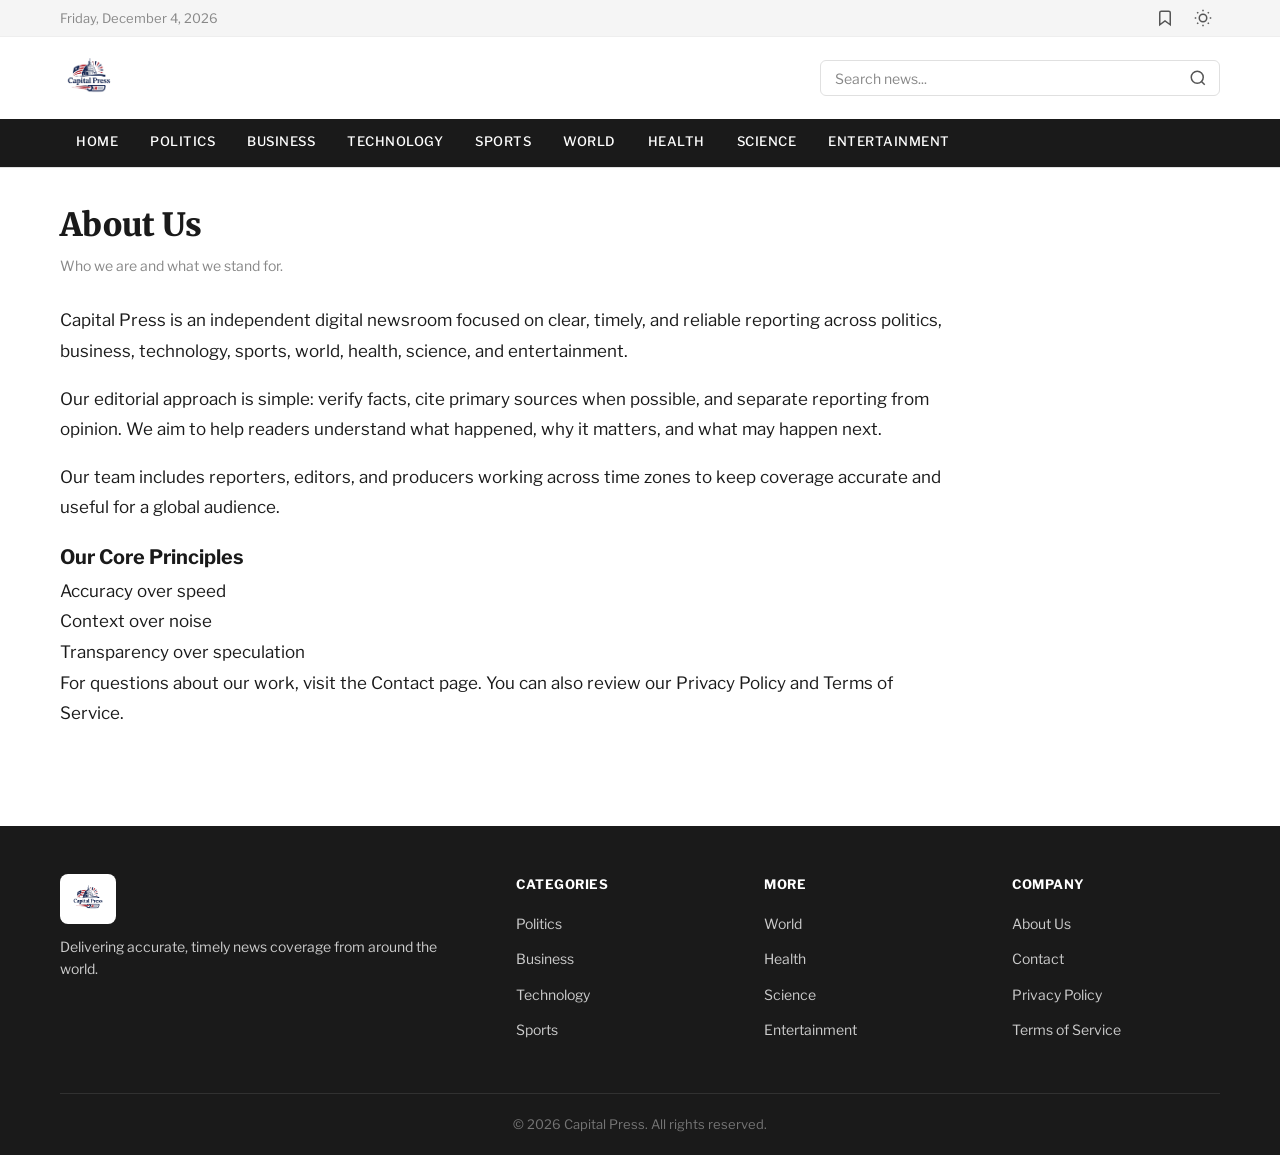
<file: about-us.html>
<!DOCTYPE html>
<html lang="en">

<head>
    <meta charset="UTF-8">
    <meta name="viewport" content="width=device-width, initial-scale=1.0">
    <meta name="description" content="Learn more about Capital Press, our mission, and our editorial standards.">
    <title>About Us - Capital Press</title>
    <link rel="stylesheet" href="css/style.css">
    <link rel="icon" type="image/png" href="assets/capitalpress.png">
    <link rel="apple-touch-icon" href="assets/capitalpress.png">
    <link rel="preconnect" href="https://fonts.googleapis.com">
    <link rel="preconnect" href="https://fonts.gstatic.com" crossorigin>
    <link
        href="https://fonts.googleapis.com/css2?family=Libre+Franklin:wght@400;500;600;700;800&family=Merriweather:wght@400;700;900&display=swap"
        rel="stylesheet">
</head>

<body>
    <!-- Header -->
    <header class="site-header" id="site-header">
        <div class="header-top">
            <div class="container header-top-inner">
                <time class="header-date" id="header-date"></time>
                <div class="header-actions">
                    <button class="btn-icon" id="bookmark-toggle" title="Bookmarks" aria-label="View bookmarks">
                        <svg width="18" height="18" viewBox="0 0 24 24" fill="none" stroke="currentColor"
                            stroke-width="2">
                            <path d="M19 21l-7-5-7 5V5a2 2 0 0 1 2-2h10a2 2 0 0 1 2 2z" />
                        </svg>
                        <span class="bookmark-count" id="bookmark-count">0</span>
                    </button>
                    <button class="btn-icon" id="theme-toggle" title="Toggle dark mode" aria-label="Toggle dark mode">
                        <svg class="icon-sun" width="18" height="18" viewBox="0 0 24 24" fill="none"
                            stroke="currentColor" stroke-width="2">
                            <circle cx="12" cy="12" r="5" />
                            <line x1="12" y1="1" x2="12" y2="3" />
                            <line x1="12" y1="21" x2="12" y2="23" />
                            <line x1="4.22" y1="4.22" x2="5.64" y2="5.64" />
                            <line x1="18.36" y1="18.36" x2="19.78" y2="19.78" />
                            <line x1="1" y1="12" x2="3" y2="12" />
                            <line x1="21" y1="12" x2="23" y2="12" />
                            <line x1="4.22" y1="19.78" x2="5.64" y2="18.36" />
                            <line x1="18.36" y1="5.64" x2="19.78" y2="4.22" />
                        </svg>
                        <svg class="icon-moon" width="18" height="18" viewBox="0 0 24 24" fill="none"
                            stroke="currentColor" stroke-width="2">
                            <path d="M21 12.79A9 9 0 1 1 11.21 3 7 7 0 0 0 21 12.79z" />
                        </svg>
                    </button>
                </div>
            </div>
        </div>
        <div class="header-main">
            <div class="container header-main-inner">
                <a href="index.html" class="logo" id="logo">
                    <img src="assets/capitalpress.png" alt="Capital Press" class="logo-image">
                </a>
                <div class="search-bar" id="header-search">
                    <form action="search.html" method="GET" class="search-form" id="search-form">
                        <input type="search" name="q" placeholder="Search news..." class="search-input"
                            id="search-input" autocomplete="off">
                        <button type="submit" class="search-btn" aria-label="Search">
                            <svg width="18" height="18" viewBox="0 0 24 24" fill="none" stroke="currentColor"
                                stroke-width="2">
                                <circle cx="11" cy="11" r="8" />
                                <line x1="21" y1="21" x2="16.65" y2="16.65" />
                            </svg>
                        </button>
                    </form>
                </div>
                <button class="mobile-search-toggle btn-icon" id="mobile-search-toggle" aria-label="Toggle search">
                    <svg width="20" height="20" viewBox="0 0 24 24" fill="none" stroke="currentColor" stroke-width="2">
                        <circle cx="11" cy="11" r="8" />
                        <line x1="21" y1="21" x2="16.65" y2="16.65" />
                    </svg>
                </button>
            </div>
        </div>
        <nav class="nav-bar" id="nav-bar">
            <div class="container nav-inner">
                <button class="nav-toggle" id="nav-toggle" aria-label="Toggle navigation">
                    <span></span><span></span><span></span>
                </button>
                <ul class="nav-list" id="nav-list">
                    <li><a href="index.html" class="nav-link">Home</a></li>
                    <li><a href="category.html?topic=politics" class="nav-link">Politics</a></li>
                    <li><a href="category.html?topic=business" class="nav-link">Business</a></li>
                    <li><a href="category.html?topic=technology" class="nav-link">Technology</a></li>
                    <li><a href="category.html?topic=sports" class="nav-link">Sports</a></li>
                    <li><a href="category.html?topic=world" class="nav-link">World</a></li>
                    <li><a href="category.html?topic=health" class="nav-link">Health</a></li>
                    <li><a href="category.html?topic=science" class="nav-link">Science</a></li>
                    <li><a href="category.html?topic=entertainment" class="nav-link">Entertainment</a></li>
                </ul>
            </div>
        </nav>
    </header>

    <!-- Bookmarks Drawer -->
    <aside class="bookmarks-drawer" id="bookmarks-drawer">
        <div class="drawer-header">
            <h3>Bookmarks</h3>
            <button class="btn-icon drawer-close" id="drawer-close" aria-label="Close bookmarks">
                <svg width="20" height="20" viewBox="0 0 24 24" fill="none" stroke="currentColor" stroke-width="2">
                    <line x1="18" y1="6" x2="6" y2="18" />
                    <line x1="6" y1="6" x2="18" y2="18" />
                </svg>
            </button>
        </div>
        <div class="drawer-body" id="bookmarks-list">
            <p class="drawer-empty">No bookmarks yet. Click the bookmark icon on any article to save it.</p>
        </div>
    </aside>
    <div class="drawer-overlay" id="drawer-overlay"></div>

    <main>
    <section class="section">
        <div class="container">
            <div class="category-header">
                <h1 class="category-title">About Us</h1>
                <p class="category-count">Who we are and what we stand for.</p>
            </div>
            <div class="article-body" style="max-width: 900px;">
                <p>Capital Press is an independent digital newsroom focused on clear, timely, and reliable reporting across politics, business, technology, sports, world, health, science, and entertainment.</p>
                <p>Our editorial approach is simple: verify facts, cite primary sources when possible, and separate reporting from opinion. We aim to help readers understand what happened, why it matters, and what may happen next.</p>
                <p>Our team includes reporters, editors, and producers working across time zones to keep coverage accurate and useful for a global audience.</p>
                <h3>Our Core Principles</h3>
                <ul>
                    <li>Accuracy over speed</li>
                    <li>Context over noise</li>
                    <li>Transparency over speculation</li>
                </ul>
                <p>For questions about our work, visit the <a href="contact.html">Contact page</a>. You can also review our <a href="privacy-policy.html">Privacy Policy</a> and <a href="terms-of-service.html">Terms of Service</a>.</p>
            </div>
        </div>
    </section>
</main>

    <!-- Footer -->
    <footer class="site-footer" id="site-footer">
        <div class="container">
            <div class="footer-grid">
                <div class="footer-brand">
                    <a href="index.html" class="footer-logo">
                        <img src="assets/capitalpress.png" alt="Capital Press" class="logo-image">
                    </a>
                    <p class="footer-tagline">Delivering accurate, timely news coverage from around the world.</p>
                </div>
                <div class="footer-links">
                    <h4>Categories</h4>
                    <ul>
                        <li><a href="category.html?topic=politics">Politics</a></li>
                        <li><a href="category.html?topic=business">Business</a></li>
                        <li><a href="category.html?topic=technology">Technology</a></li>
                        <li><a href="category.html?topic=sports">Sports</a></li>
                    </ul>
                </div>
                <div class="footer-links">
                    <h4>More</h4>
                    <ul>
                        <li><a href="category.html?topic=world">World</a></li>
                        <li><a href="category.html?topic=health">Health</a></li>
                        <li><a href="category.html?topic=science">Science</a></li>
                        <li><a href="category.html?topic=entertainment">Entertainment</a></li>
                    </ul>
                </div>
                <div class="footer-links">
                    <h4>Company</h4>
                    <ul>
                        <li><a href="about-us.html">About Us</a></li>
                        <li><a href="contact.html">Contact</a></li>
                        <li><a href="privacy-policy.html">Privacy Policy</a></li>
                        <li><a href="terms-of-service.html">Terms of Service</a></li>
                    </ul>
                </div>
            </div>
            <div class="footer-bottom">
                <p>&copy; 2026 Capital Press. All rights reserved.</p>
            </div>
        </div>
    </footer>

    <script src="js/config.js"></script>
    <script src="js/api.js"></script>
    <script src="js/utils.js"></script>
    <script src="js/bookmarks.js"></script>
    <script src="js/theme.js"></script>
    <script src="js/components.js"></script>
</body>

</html>
</file>
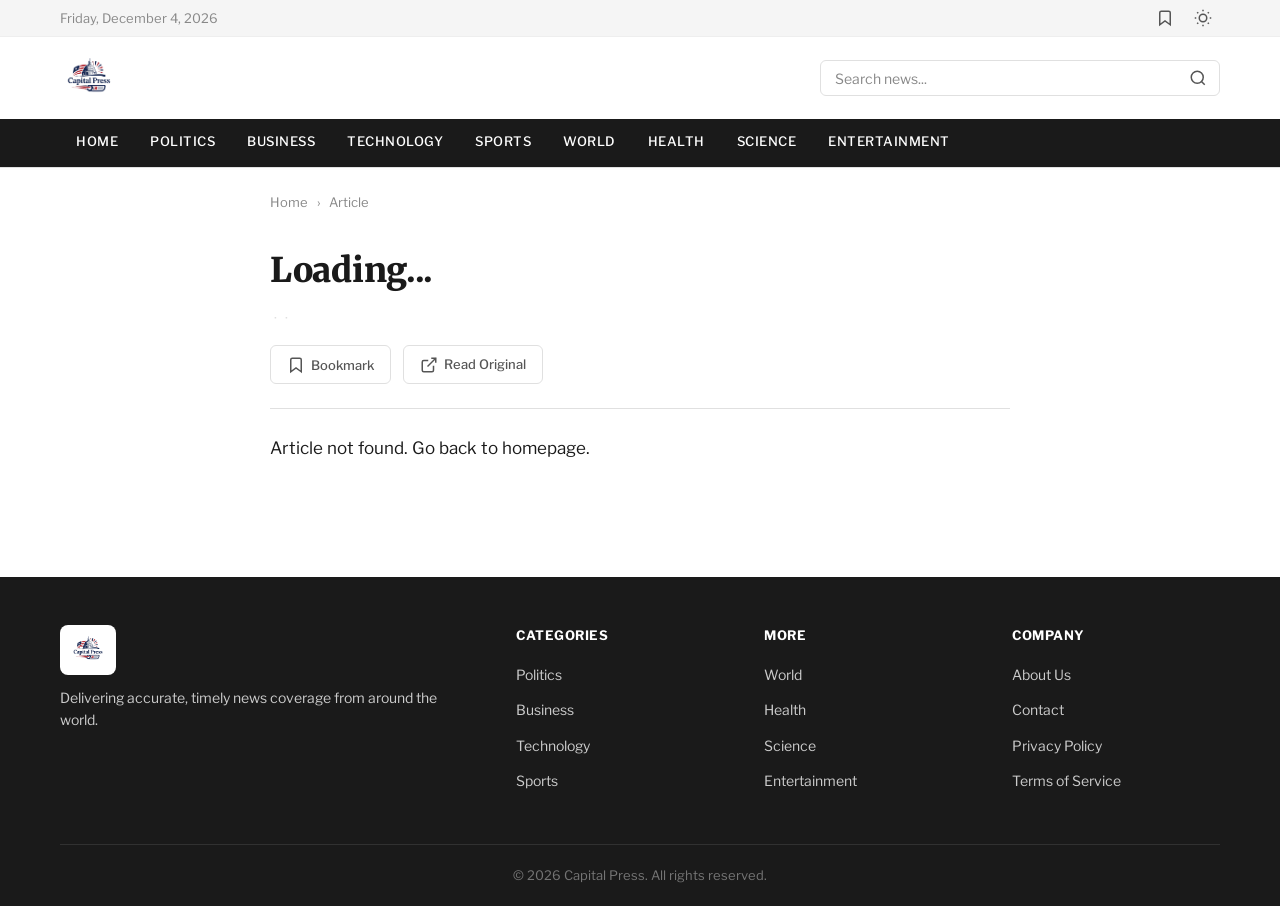
<file: article.html>
<!DOCTYPE html>
<html lang="en">

<head>
    <meta charset="UTF-8">
    <meta name="viewport" content="width=device-width, initial-scale=1.0">
    <meta name="description" content="Read the full article on Capital Press.">
    <title>Article — Capital Press</title>
    <link rel="stylesheet" href="css/style.css">
    <link rel="icon" type="image/png" href="assets/capitalpress.png">
    <link rel="apple-touch-icon" href="assets/capitalpress.png">
    <link rel="preconnect" href="https://fonts.googleapis.com">
    <link rel="preconnect" href="https://fonts.gstatic.com" crossorigin>
    <link
        href="https://fonts.googleapis.com/css2?family=Libre+Franklin:wght@400;500;600;700;800&family=Merriweather:wght@400;700;900&display=swap"
        rel="stylesheet">
</head>

<body>
    <!-- Header -->
    <header class="site-header" id="site-header">
        <div class="header-top">
            <div class="container header-top-inner">
                <time class="header-date" id="header-date"></time>
                <div class="header-actions">
                    <button class="btn-icon" id="bookmark-toggle" title="Bookmarks" aria-label="View bookmarks">
                        <svg width="18" height="18" viewBox="0 0 24 24" fill="none" stroke="currentColor"
                            stroke-width="2">
                            <path d="M19 21l-7-5-7 5V5a2 2 0 0 1 2-2h10a2 2 0 0 1 2 2z" />
                        </svg>
                        <span class="bookmark-count" id="bookmark-count">0</span>
                    </button>
                    <button class="btn-icon" id="theme-toggle" title="Toggle dark mode" aria-label="Toggle dark mode">
                        <svg class="icon-sun" width="18" height="18" viewBox="0 0 24 24" fill="none"
                            stroke="currentColor" stroke-width="2">
                            <circle cx="12" cy="12" r="5" />
                            <line x1="12" y1="1" x2="12" y2="3" />
                            <line x1="12" y1="21" x2="12" y2="23" />
                            <line x1="4.22" y1="4.22" x2="5.64" y2="5.64" />
                            <line x1="18.36" y1="18.36" x2="19.78" y2="19.78" />
                            <line x1="1" y1="12" x2="3" y2="12" />
                            <line x1="21" y1="12" x2="23" y2="12" />
                            <line x1="4.22" y1="19.78" x2="5.64" y2="18.36" />
                            <line x1="18.36" y1="5.64" x2="19.78" y2="4.22" />
                        </svg>
                        <svg class="icon-moon" width="18" height="18" viewBox="0 0 24 24" fill="none"
                            stroke="currentColor" stroke-width="2">
                            <path d="M21 12.79A9 9 0 1 1 11.21 3 7 7 0 0 0 21 12.79z" />
                        </svg>
                    </button>
                </div>
            </div>
        </div>
        <div class="header-main">
            <div class="container header-main-inner">
                <a href="index.html" class="logo" id="logo">
                    <img src="assets/capitalpress.png" alt="Capital Press" class="logo-image">
                </a>
                <div class="search-bar" id="header-search">
                    <form action="search.html" method="GET" class="search-form" id="search-form">
                        <input type="search" name="q" placeholder="Search news..." class="search-input"
                            id="search-input" autocomplete="off">
                        <button type="submit" class="search-btn" aria-label="Search">
                            <svg width="18" height="18" viewBox="0 0 24 24" fill="none" stroke="currentColor"
                                stroke-width="2">
                                <circle cx="11" cy="11" r="8" />
                                <line x1="21" y1="21" x2="16.65" y2="16.65" />
                            </svg>
                        </button>
                    </form>
                </div>
                <button class="mobile-search-toggle btn-icon" id="mobile-search-toggle" aria-label="Toggle search">
                    <svg width="20" height="20" viewBox="0 0 24 24" fill="none" stroke="currentColor" stroke-width="2">
                        <circle cx="11" cy="11" r="8" />
                        <line x1="21" y1="21" x2="16.65" y2="16.65" />
                    </svg>
                </button>
            </div>
        </div>
        <nav class="nav-bar" id="nav-bar">
            <div class="container nav-inner">
                <button class="nav-toggle" id="nav-toggle" aria-label="Toggle navigation">
                    <span></span><span></span><span></span>
                </button>
                <ul class="nav-list" id="nav-list">
                    <li><a href="index.html" class="nav-link">Home</a></li>
                    <li><a href="category.html?topic=politics" class="nav-link">Politics</a></li>
                    <li><a href="category.html?topic=business" class="nav-link">Business</a></li>
                    <li><a href="category.html?topic=technology" class="nav-link">Technology</a></li>
                    <li><a href="category.html?topic=sports" class="nav-link">Sports</a></li>
                    <li><a href="category.html?topic=world" class="nav-link">World</a></li>
                    <li><a href="category.html?topic=health" class="nav-link">Health</a></li>
                    <li><a href="category.html?topic=science" class="nav-link">Science</a></li>
                    <li><a href="category.html?topic=entertainment" class="nav-link">Entertainment</a></li>
                </ul>
            </div>
        </nav>
    </header>

    <!-- Bookmarks Drawer -->
    <aside class="bookmarks-drawer" id="bookmarks-drawer">
        <div class="drawer-header">
            <h3>Bookmarks</h3>
            <button class="btn-icon drawer-close" id="drawer-close" aria-label="Close bookmarks">
                <svg width="20" height="20" viewBox="0 0 24 24" fill="none" stroke="currentColor" stroke-width="2">
                    <line x1="18" y1="6" x2="6" y2="18" />
                    <line x1="6" y1="6" x2="18" y2="18" />
                </svg>
            </button>
        </div>
        <div class="drawer-body" id="bookmarks-list">
            <p class="drawer-empty">No bookmarks yet. Click the bookmark icon on any article to save it.</p>
        </div>
    </aside>
    <div class="drawer-overlay" id="drawer-overlay"></div>

    <main>
        <article class="article-page" id="article-page">
            <div class="container article-container">
                <div class="article-breadcrumb" id="article-breadcrumb">
                    <a href="index.html">Home</a>
                    <span class="breadcrumb-sep">›</span>
                    <span id="article-topic-breadcrumb">Article</span>
                </div>

                <div class="article-content-wrap">
                    <header class="article-header" id="article-header">
                        <div class="article-topics" id="article-topics">
                            <!-- Topic tags -->
                        </div>
                        <h1 class="article-title" id="article-title">Loading...</h1>
                        <div class="article-meta" id="article-meta">
                            <span class="article-source" id="article-source"></span>
                            <span class="meta-sep">·</span>
                            <time class="article-date" id="article-date"></time>
                            <span class="meta-sep">·</span>
                            <span class="article-author" id="article-author"></span>
                        </div>
                        <div class="article-actions">
                            <button class="btn-article-action" id="article-bookmark-btn" title="Bookmark this article">
                                <svg width="18" height="18" viewBox="0 0 24 24" fill="none" stroke="currentColor"
                                    stroke-width="2">
                                    <path d="M19 21l-7-5-7 5V5a2 2 0 0 1 2-2h10a2 2 0 0 1 2 2z" />
                                </svg>
                                <span>Bookmark</span>
                            </button>
                            <a class="btn-article-action" id="article-source-link" href="#" target="_blank"
                                rel="noopener noreferrer">
                                <svg width="18" height="18" viewBox="0 0 24 24" fill="none" stroke="currentColor"
                                    stroke-width="2">
                                    <path d="M18 13v6a2 2 0 0 1-2 2H5a2 2 0 0 1-2-2V8a2 2 0 0 1 2-2h6" />
                                    <polyline points="15 3 21 3 21 9" />
                                    <line x1="10" y1="14" x2="21" y2="3" />
                                </svg>
                                <span>Read Original</span>
                            </a>
                        </div>
                    </header>

                    <figure class="article-image-wrap" id="article-image-wrap" style="display:none;">
                        <img class="article-image" id="article-image" alt="" loading="lazy">
                    </figure>

                    <div class="article-body" id="article-body">
                        <div class="loading-spinner">
                            <div class="spinner"></div>
                        </div>
                    </div>

                    <div class="article-keywords" id="article-keywords" style="display:none;">
                        <h3>Keywords</h3>
                        <div class="keywords-list" id="keywords-list"></div>
                    </div>

                    <div class="article-source-info" id="article-source-info" style="display:none;">
                        <h3>Source Information</h3>
                        <div class="source-details" id="source-details"></div>
                    </div>
                </div>
            </div>
        </article>
    </main>

    <!-- Footer -->
    <footer class="site-footer" id="site-footer">
        <div class="container">
            <div class="footer-grid">
                <div class="footer-brand">
                    <a href="index.html" class="footer-logo">
                        <img src="assets/capitalpress.png" alt="Capital Press" class="logo-image">
                    </a>
                    <p class="footer-tagline">Delivering accurate, timely news coverage from around the world.</p>
                </div>
                <div class="footer-links">
                    <h4>Categories</h4>
                    <ul>
                        <li><a href="category.html?topic=politics">Politics</a></li>
                        <li><a href="category.html?topic=business">Business</a></li>
                        <li><a href="category.html?topic=technology">Technology</a></li>
                        <li><a href="category.html?topic=sports">Sports</a></li>
                    </ul>
                </div>
                <div class="footer-links">
                    <h4>More</h4>
                    <ul>
                        <li><a href="category.html?topic=world">World</a></li>
                        <li><a href="category.html?topic=health">Health</a></li>
                        <li><a href="category.html?topic=science">Science</a></li>
                        <li><a href="category.html?topic=entertainment">Entertainment</a></li>
                    </ul>
                </div>
                <div class="footer-links">
                    <h4>Company</h4>
                    <ul>
                        <li><a href="about-us.html">About Us</a></li>
                        <li><a href="contact.html">Contact</a></li>
                        <li><a href="privacy-policy.html">Privacy Policy</a></li>
                        <li><a href="terms-of-service.html">Terms of Service</a></li>
                    </ul>
                </div>
            </div>
            <div class="footer-bottom">
                <p>&copy; 2026 Capital Press. All rights reserved.</p>
            </div>
        </div>
    </footer>

    <script src="js/config.js"></script>
    <script src="js/api.js"></script>
    <script src="js/utils.js"></script>
    <script src="js/bookmarks.js"></script>
    <script src="js/theme.js"></script>
    <script src="js/components.js"></script>
    <script src="js/article.js"></script>
</body>

</html>
</file>
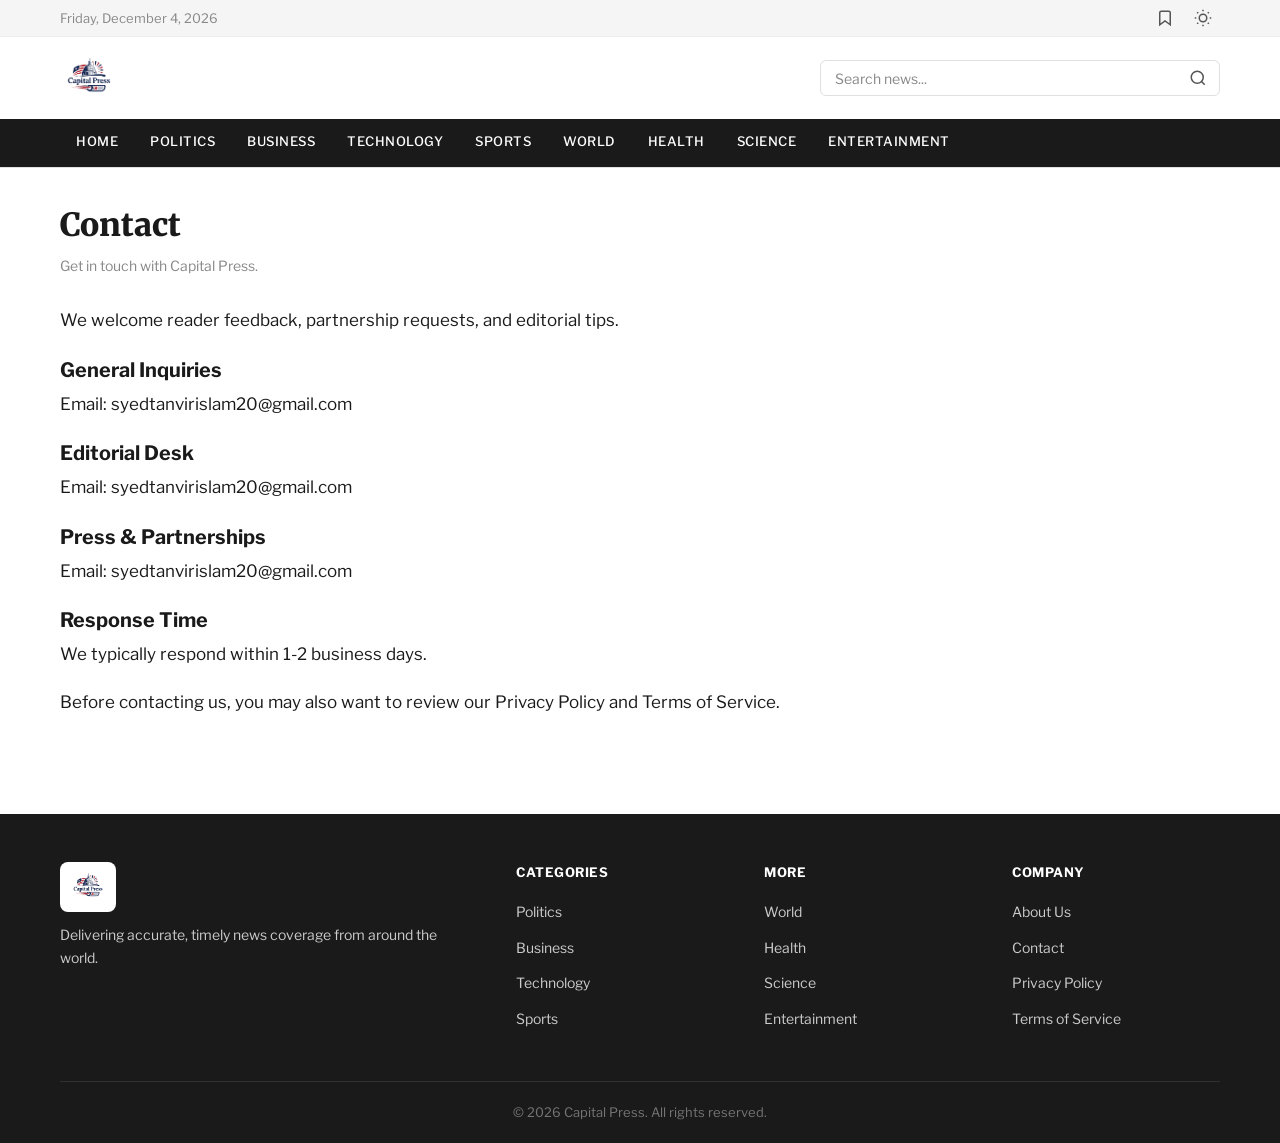
<file: contact.html>
<!DOCTYPE html>
<html lang="en">

<head>
    <meta charset="UTF-8">
    <meta name="viewport" content="width=device-width, initial-scale=1.0">
    <meta name="description" content="Contact the Capital Press team for editorial, support, and partnership inquiries.">
    <title>Contact - Capital Press</title>
    <link rel="stylesheet" href="css/style.css">
    <link rel="icon" type="image/png" href="assets/capitalpress.png">
    <link rel="apple-touch-icon" href="assets/capitalpress.png">
    <link rel="preconnect" href="https://fonts.googleapis.com">
    <link rel="preconnect" href="https://fonts.gstatic.com" crossorigin>
    <link
        href="https://fonts.googleapis.com/css2?family=Libre+Franklin:wght@400;500;600;700;800&family=Merriweather:wght@400;700;900&display=swap"
        rel="stylesheet">
</head>

<body>
    <!-- Header -->
    <header class="site-header" id="site-header">
        <div class="header-top">
            <div class="container header-top-inner">
                <time class="header-date" id="header-date"></time>
                <div class="header-actions">
                    <button class="btn-icon" id="bookmark-toggle" title="Bookmarks" aria-label="View bookmarks">
                        <svg width="18" height="18" viewBox="0 0 24 24" fill="none" stroke="currentColor"
                            stroke-width="2">
                            <path d="M19 21l-7-5-7 5V5a2 2 0 0 1 2-2h10a2 2 0 0 1 2 2z" />
                        </svg>
                        <span class="bookmark-count" id="bookmark-count">0</span>
                    </button>
                    <button class="btn-icon" id="theme-toggle" title="Toggle dark mode" aria-label="Toggle dark mode">
                        <svg class="icon-sun" width="18" height="18" viewBox="0 0 24 24" fill="none"
                            stroke="currentColor" stroke-width="2">
                            <circle cx="12" cy="12" r="5" />
                            <line x1="12" y1="1" x2="12" y2="3" />
                            <line x1="12" y1="21" x2="12" y2="23" />
                            <line x1="4.22" y1="4.22" x2="5.64" y2="5.64" />
                            <line x1="18.36" y1="18.36" x2="19.78" y2="19.78" />
                            <line x1="1" y1="12" x2="3" y2="12" />
                            <line x1="21" y1="12" x2="23" y2="12" />
                            <line x1="4.22" y1="19.78" x2="5.64" y2="18.36" />
                            <line x1="18.36" y1="5.64" x2="19.78" y2="4.22" />
                        </svg>
                        <svg class="icon-moon" width="18" height="18" viewBox="0 0 24 24" fill="none"
                            stroke="currentColor" stroke-width="2">
                            <path d="M21 12.79A9 9 0 1 1 11.21 3 7 7 0 0 0 21 12.79z" />
                        </svg>
                    </button>
                </div>
            </div>
        </div>
        <div class="header-main">
            <div class="container header-main-inner">
                <a href="index.html" class="logo" id="logo">
                    <img src="assets/capitalpress.png" alt="Capital Press" class="logo-image">
                </a>
                <div class="search-bar" id="header-search">
                    <form action="search.html" method="GET" class="search-form" id="search-form">
                        <input type="search" name="q" placeholder="Search news..." class="search-input"
                            id="search-input" autocomplete="off">
                        <button type="submit" class="search-btn" aria-label="Search">
                            <svg width="18" height="18" viewBox="0 0 24 24" fill="none" stroke="currentColor"
                                stroke-width="2">
                                <circle cx="11" cy="11" r="8" />
                                <line x1="21" y1="21" x2="16.65" y2="16.65" />
                            </svg>
                        </button>
                    </form>
                </div>
                <button class="mobile-search-toggle btn-icon" id="mobile-search-toggle" aria-label="Toggle search">
                    <svg width="20" height="20" viewBox="0 0 24 24" fill="none" stroke="currentColor" stroke-width="2">
                        <circle cx="11" cy="11" r="8" />
                        <line x1="21" y1="21" x2="16.65" y2="16.65" />
                    </svg>
                </button>
            </div>
        </div>
        <nav class="nav-bar" id="nav-bar">
            <div class="container nav-inner">
                <button class="nav-toggle" id="nav-toggle" aria-label="Toggle navigation">
                    <span></span><span></span><span></span>
                </button>
                <ul class="nav-list" id="nav-list">
                    <li><a href="index.html" class="nav-link">Home</a></li>
                    <li><a href="category.html?topic=politics" class="nav-link">Politics</a></li>
                    <li><a href="category.html?topic=business" class="nav-link">Business</a></li>
                    <li><a href="category.html?topic=technology" class="nav-link">Technology</a></li>
                    <li><a href="category.html?topic=sports" class="nav-link">Sports</a></li>
                    <li><a href="category.html?topic=world" class="nav-link">World</a></li>
                    <li><a href="category.html?topic=health" class="nav-link">Health</a></li>
                    <li><a href="category.html?topic=science" class="nav-link">Science</a></li>
                    <li><a href="category.html?topic=entertainment" class="nav-link">Entertainment</a></li>
                </ul>
            </div>
        </nav>
    </header>

    <!-- Bookmarks Drawer -->
    <aside class="bookmarks-drawer" id="bookmarks-drawer">
        <div class="drawer-header">
            <h3>Bookmarks</h3>
            <button class="btn-icon drawer-close" id="drawer-close" aria-label="Close bookmarks">
                <svg width="20" height="20" viewBox="0 0 24 24" fill="none" stroke="currentColor" stroke-width="2">
                    <line x1="18" y1="6" x2="6" y2="18" />
                    <line x1="6" y1="6" x2="18" y2="18" />
                </svg>
            </button>
        </div>
        <div class="drawer-body" id="bookmarks-list">
            <p class="drawer-empty">No bookmarks yet. Click the bookmark icon on any article to save it.</p>
        </div>
    </aside>
    <div class="drawer-overlay" id="drawer-overlay"></div>

    <main>
    <section class="section">
        <div class="container">
            <div class="category-header">
                <h1 class="category-title">Contact</h1>
                <p class="category-count">Get in touch with Capital Press.</p>
            </div>
            <div class="article-body" style="max-width: 900px;">
                <p>We welcome reader feedback, partnership requests, and editorial tips.</p>
                <h3>General Inquiries</h3>
                <p>Email: <a href="mailto:syedtanvirislam20@gmail.com">syedtanvirislam20@gmail.com</a></p>
                <h3>Editorial Desk</h3>
                <p>Email: <a href="mailto:syedtanvirislam20@gmail.com">syedtanvirislam20@gmail.com</a></p>
                <h3>Press & Partnerships</h3>
                <p>Email: <a href="mailto:syedtanvirislam20@gmail.com">syedtanvirislam20@gmail.com</a></p>
                <h3>Response Time</h3>
                <p>We typically respond within 1-2 business days.</p>
                <p>Before contacting us, you may also want to review our <a href="privacy-policy.html">Privacy Policy</a> and <a href="terms-of-service.html">Terms of Service</a>.</p>
            </div>
        </div>
    </section>
</main>

    <!-- Footer -->
    <footer class="site-footer" id="site-footer">
        <div class="container">
            <div class="footer-grid">
                <div class="footer-brand">
                    <a href="index.html" class="footer-logo">
                        <img src="assets/capitalpress.png" alt="Capital Press" class="logo-image">
                    </a>
                    <p class="footer-tagline">Delivering accurate, timely news coverage from around the world.</p>
                </div>
                <div class="footer-links">
                    <h4>Categories</h4>
                    <ul>
                        <li><a href="category.html?topic=politics">Politics</a></li>
                        <li><a href="category.html?topic=business">Business</a></li>
                        <li><a href="category.html?topic=technology">Technology</a></li>
                        <li><a href="category.html?topic=sports">Sports</a></li>
                    </ul>
                </div>
                <div class="footer-links">
                    <h4>More</h4>
                    <ul>
                        <li><a href="category.html?topic=world">World</a></li>
                        <li><a href="category.html?topic=health">Health</a></li>
                        <li><a href="category.html?topic=science">Science</a></li>
                        <li><a href="category.html?topic=entertainment">Entertainment</a></li>
                    </ul>
                </div>
                <div class="footer-links">
                    <h4>Company</h4>
                    <ul>
                        <li><a href="about-us.html">About Us</a></li>
                        <li><a href="contact.html">Contact</a></li>
                        <li><a href="privacy-policy.html">Privacy Policy</a></li>
                        <li><a href="terms-of-service.html">Terms of Service</a></li>
                    </ul>
                </div>
            </div>
            <div class="footer-bottom">
                <p>&copy; 2026 Capital Press. All rights reserved.</p>
            </div>
        </div>
    </footer>

    <script src="js/config.js"></script>
    <script src="js/api.js"></script>
    <script src="js/utils.js"></script>
    <script src="js/bookmarks.js"></script>
    <script src="js/theme.js"></script>
    <script src="js/components.js"></script>
</body>

</html>
</file>
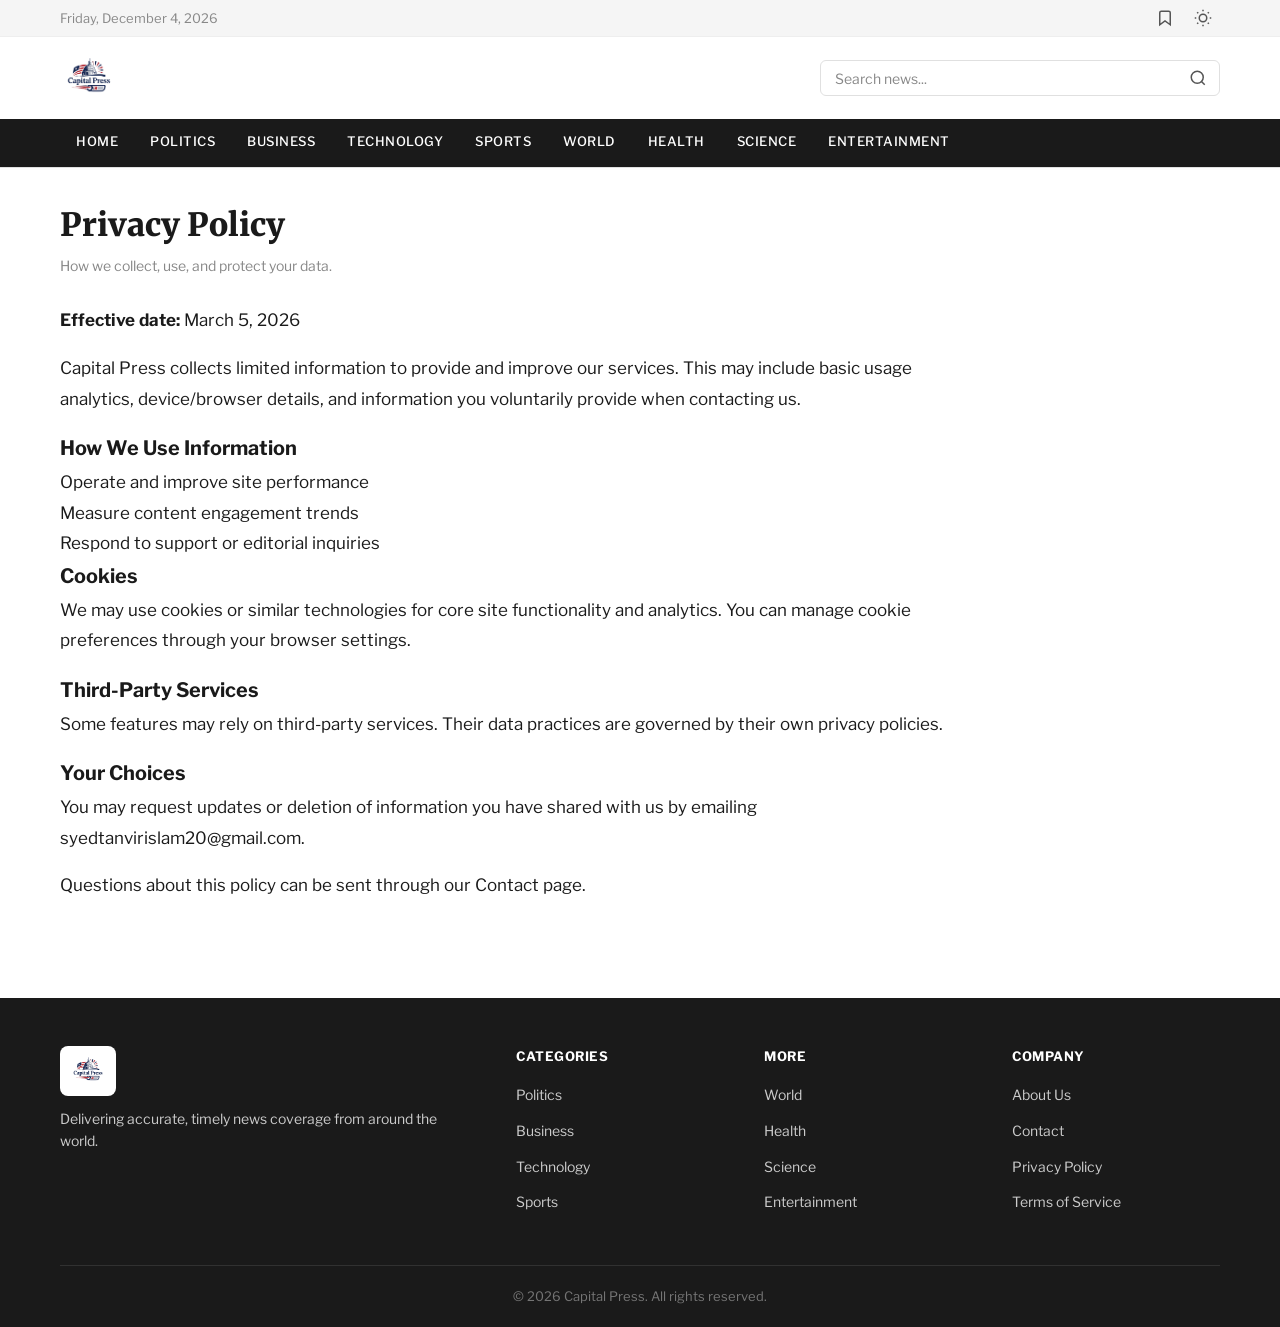
<file: privacy-policy.html>
<!DOCTYPE html>
<html lang="en">

<head>
    <meta charset="UTF-8">
    <meta name="viewport" content="width=device-width, initial-scale=1.0">
    <meta name="description" content="Read the Capital Press Privacy Policy and learn how we handle your data.">
    <title>Privacy Policy - Capital Press</title>
    <link rel="stylesheet" href="css/style.css">
    <link rel="icon" type="image/png" href="assets/capitalpress.png">
    <link rel="apple-touch-icon" href="assets/capitalpress.png">
    <link rel="preconnect" href="https://fonts.googleapis.com">
    <link rel="preconnect" href="https://fonts.gstatic.com" crossorigin>
    <link
        href="https://fonts.googleapis.com/css2?family=Libre+Franklin:wght@400;500;600;700;800&family=Merriweather:wght@400;700;900&display=swap"
        rel="stylesheet">
</head>

<body>
    <!-- Header -->
    <header class="site-header" id="site-header">
        <div class="header-top">
            <div class="container header-top-inner">
                <time class="header-date" id="header-date"></time>
                <div class="header-actions">
                    <button class="btn-icon" id="bookmark-toggle" title="Bookmarks" aria-label="View bookmarks">
                        <svg width="18" height="18" viewBox="0 0 24 24" fill="none" stroke="currentColor"
                            stroke-width="2">
                            <path d="M19 21l-7-5-7 5V5a2 2 0 0 1 2-2h10a2 2 0 0 1 2 2z" />
                        </svg>
                        <span class="bookmark-count" id="bookmark-count">0</span>
                    </button>
                    <button class="btn-icon" id="theme-toggle" title="Toggle dark mode" aria-label="Toggle dark mode">
                        <svg class="icon-sun" width="18" height="18" viewBox="0 0 24 24" fill="none"
                            stroke="currentColor" stroke-width="2">
                            <circle cx="12" cy="12" r="5" />
                            <line x1="12" y1="1" x2="12" y2="3" />
                            <line x1="12" y1="21" x2="12" y2="23" />
                            <line x1="4.22" y1="4.22" x2="5.64" y2="5.64" />
                            <line x1="18.36" y1="18.36" x2="19.78" y2="19.78" />
                            <line x1="1" y1="12" x2="3" y2="12" />
                            <line x1="21" y1="12" x2="23" y2="12" />
                            <line x1="4.22" y1="19.78" x2="5.64" y2="18.36" />
                            <line x1="18.36" y1="5.64" x2="19.78" y2="4.22" />
                        </svg>
                        <svg class="icon-moon" width="18" height="18" viewBox="0 0 24 24" fill="none"
                            stroke="currentColor" stroke-width="2">
                            <path d="M21 12.79A9 9 0 1 1 11.21 3 7 7 0 0 0 21 12.79z" />
                        </svg>
                    </button>
                </div>
            </div>
        </div>
        <div class="header-main">
            <div class="container header-main-inner">
                <a href="index.html" class="logo" id="logo">
                    <img src="assets/capitalpress.png" alt="Capital Press" class="logo-image">
                </a>
                <div class="search-bar" id="header-search">
                    <form action="search.html" method="GET" class="search-form" id="search-form">
                        <input type="search" name="q" placeholder="Search news..." class="search-input"
                            id="search-input" autocomplete="off">
                        <button type="submit" class="search-btn" aria-label="Search">
                            <svg width="18" height="18" viewBox="0 0 24 24" fill="none" stroke="currentColor"
                                stroke-width="2">
                                <circle cx="11" cy="11" r="8" />
                                <line x1="21" y1="21" x2="16.65" y2="16.65" />
                            </svg>
                        </button>
                    </form>
                </div>
                <button class="mobile-search-toggle btn-icon" id="mobile-search-toggle" aria-label="Toggle search">
                    <svg width="20" height="20" viewBox="0 0 24 24" fill="none" stroke="currentColor" stroke-width="2">
                        <circle cx="11" cy="11" r="8" />
                        <line x1="21" y1="21" x2="16.65" y2="16.65" />
                    </svg>
                </button>
            </div>
        </div>
        <nav class="nav-bar" id="nav-bar">
            <div class="container nav-inner">
                <button class="nav-toggle" id="nav-toggle" aria-label="Toggle navigation">
                    <span></span><span></span><span></span>
                </button>
                <ul class="nav-list" id="nav-list">
                    <li><a href="index.html" class="nav-link">Home</a></li>
                    <li><a href="category.html?topic=politics" class="nav-link">Politics</a></li>
                    <li><a href="category.html?topic=business" class="nav-link">Business</a></li>
                    <li><a href="category.html?topic=technology" class="nav-link">Technology</a></li>
                    <li><a href="category.html?topic=sports" class="nav-link">Sports</a></li>
                    <li><a href="category.html?topic=world" class="nav-link">World</a></li>
                    <li><a href="category.html?topic=health" class="nav-link">Health</a></li>
                    <li><a href="category.html?topic=science" class="nav-link">Science</a></li>
                    <li><a href="category.html?topic=entertainment" class="nav-link">Entertainment</a></li>
                </ul>
            </div>
        </nav>
    </header>

    <!-- Bookmarks Drawer -->
    <aside class="bookmarks-drawer" id="bookmarks-drawer">
        <div class="drawer-header">
            <h3>Bookmarks</h3>
            <button class="btn-icon drawer-close" id="drawer-close" aria-label="Close bookmarks">
                <svg width="20" height="20" viewBox="0 0 24 24" fill="none" stroke="currentColor" stroke-width="2">
                    <line x1="18" y1="6" x2="6" y2="18" />
                    <line x1="6" y1="6" x2="18" y2="18" />
                </svg>
            </button>
        </div>
        <div class="drawer-body" id="bookmarks-list">
            <p class="drawer-empty">No bookmarks yet. Click the bookmark icon on any article to save it.</p>
        </div>
    </aside>
    <div class="drawer-overlay" id="drawer-overlay"></div>

    <main>
    <section class="section">
        <div class="container">
            <div class="category-header">
                <h1 class="category-title">Privacy Policy</h1>
                <p class="category-count">How we collect, use, and protect your data.</p>
            </div>
            <div class="article-body" style="max-width: 900px;">
                <p><strong>Effective date:</strong> March 5, 2026</p>
                <p>Capital Press collects limited information to provide and improve our services. This may include basic usage analytics, device/browser details, and information you voluntarily provide when contacting us.</p>
                <h3>How We Use Information</h3>
                <ul>
                    <li>Operate and improve site performance</li>
                    <li>Measure content engagement trends</li>
                    <li>Respond to support or editorial inquiries</li>
                </ul>
                <h3>Cookies</h3>
                <p>We may use cookies or similar technologies for core site functionality and analytics. You can manage cookie preferences through your browser settings.</p>
                <h3>Third-Party Services</h3>
                <p>Some features may rely on third-party services. Their data practices are governed by their own privacy policies.</p>
                <h3>Your Choices</h3>
                <p>You may request updates or deletion of information you have shared with us by emailing <a href="mailto:syedtanvirislam20@gmail.com">syedtanvirislam20@gmail.com</a>.</p>
                <p>Questions about this policy can be sent through our <a href="contact.html">Contact page</a>.</p>
            </div>
        </div>
    </section>
</main>

    <!-- Footer -->
    <footer class="site-footer" id="site-footer">
        <div class="container">
            <div class="footer-grid">
                <div class="footer-brand">
                    <a href="index.html" class="footer-logo">
                        <img src="assets/capitalpress.png" alt="Capital Press" class="logo-image">
                    </a>
                    <p class="footer-tagline">Delivering accurate, timely news coverage from around the world.</p>
                </div>
                <div class="footer-links">
                    <h4>Categories</h4>
                    <ul>
                        <li><a href="category.html?topic=politics">Politics</a></li>
                        <li><a href="category.html?topic=business">Business</a></li>
                        <li><a href="category.html?topic=technology">Technology</a></li>
                        <li><a href="category.html?topic=sports">Sports</a></li>
                    </ul>
                </div>
                <div class="footer-links">
                    <h4>More</h4>
                    <ul>
                        <li><a href="category.html?topic=world">World</a></li>
                        <li><a href="category.html?topic=health">Health</a></li>
                        <li><a href="category.html?topic=science">Science</a></li>
                        <li><a href="category.html?topic=entertainment">Entertainment</a></li>
                    </ul>
                </div>
                <div class="footer-links">
                    <h4>Company</h4>
                    <ul>
                        <li><a href="about-us.html">About Us</a></li>
                        <li><a href="contact.html">Contact</a></li>
                        <li><a href="privacy-policy.html">Privacy Policy</a></li>
                        <li><a href="terms-of-service.html">Terms of Service</a></li>
                    </ul>
                </div>
            </div>
            <div class="footer-bottom">
                <p>&copy; 2026 Capital Press. All rights reserved.</p>
            </div>
        </div>
    </footer>

    <script src="js/config.js"></script>
    <script src="js/api.js"></script>
    <script src="js/utils.js"></script>
    <script src="js/bookmarks.js"></script>
    <script src="js/theme.js"></script>
    <script src="js/components.js"></script>
</body>

</html>
</file>
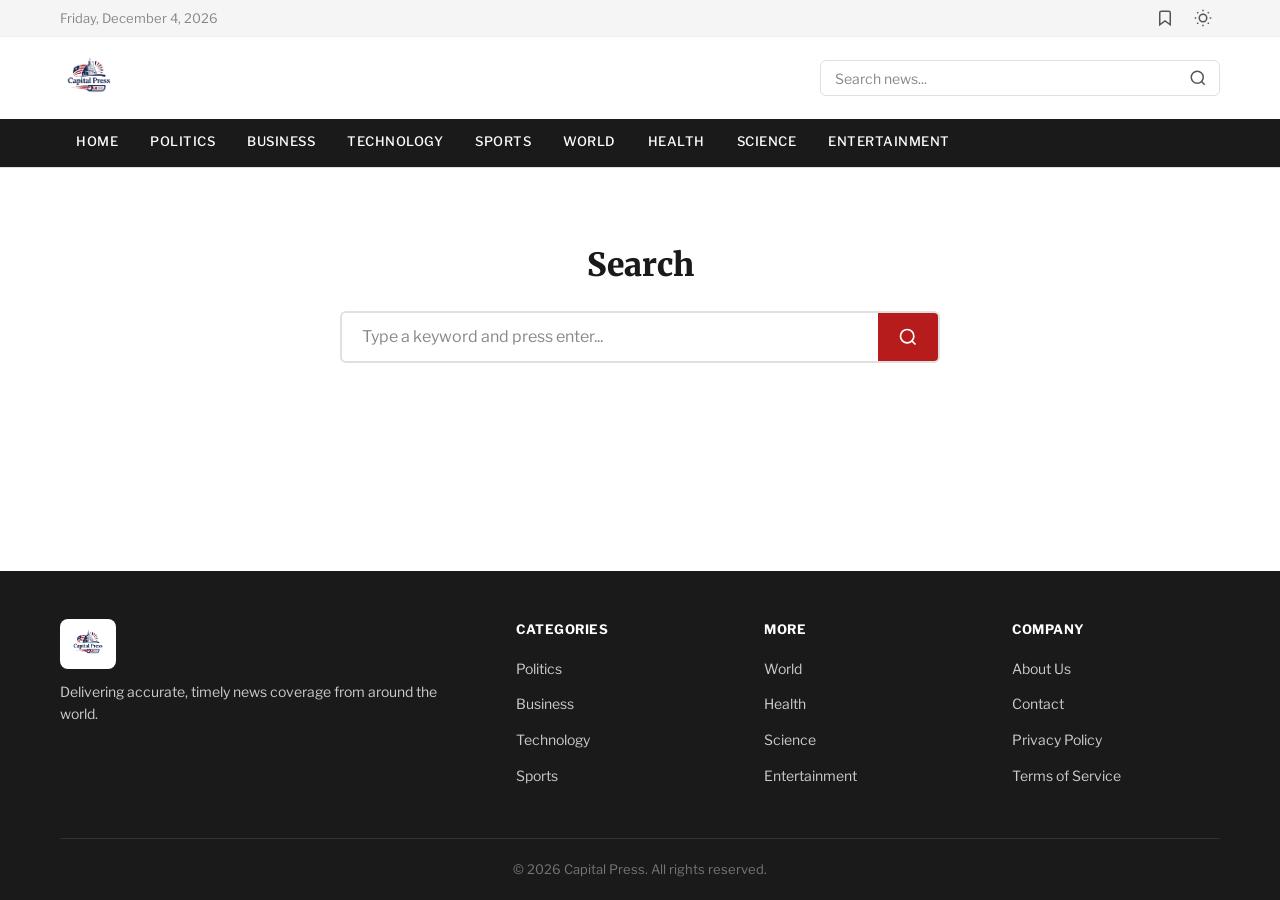
<file: search.html>
<!DOCTYPE html>
<html lang="en">

<head>
    <meta charset="UTF-8">
    <meta name="viewport" content="width=device-width, initial-scale=1.0">
    <meta name="description" content="Search for news articles on Capital Press.">
    <title>Search — Capital Press</title>
    <link rel="stylesheet" href="css/style.css">
    <link rel="icon" type="image/png" href="assets/capitalpress.png">
    <link rel="apple-touch-icon" href="assets/capitalpress.png">
    <link rel="preconnect" href="https://fonts.googleapis.com">
    <link rel="preconnect" href="https://fonts.gstatic.com" crossorigin>
    <link
        href="https://fonts.googleapis.com/css2?family=Libre+Franklin:wght@400;500;600;700;800&family=Merriweather:wght@400;700;900&display=swap"
        rel="stylesheet">
</head>

<body>
    <!-- Header -->
    <header class="site-header" id="site-header">
        <div class="header-top">
            <div class="container header-top-inner">
                <time class="header-date" id="header-date"></time>
                <div class="header-actions">
                    <button class="btn-icon" id="bookmark-toggle" title="Bookmarks" aria-label="View bookmarks">
                        <svg width="18" height="18" viewBox="0 0 24 24" fill="none" stroke="currentColor"
                            stroke-width="2">
                            <path d="M19 21l-7-5-7 5V5a2 2 0 0 1 2-2h10a2 2 0 0 1 2 2z" />
                        </svg>
                        <span class="bookmark-count" id="bookmark-count">0</span>
                    </button>
                    <button class="btn-icon" id="theme-toggle" title="Toggle dark mode" aria-label="Toggle dark mode">
                        <svg class="icon-sun" width="18" height="18" viewBox="0 0 24 24" fill="none"
                            stroke="currentColor" stroke-width="2">
                            <circle cx="12" cy="12" r="5" />
                            <line x1="12" y1="1" x2="12" y2="3" />
                            <line x1="12" y1="21" x2="12" y2="23" />
                            <line x1="4.22" y1="4.22" x2="5.64" y2="5.64" />
                            <line x1="18.36" y1="18.36" x2="19.78" y2="19.78" />
                            <line x1="1" y1="12" x2="3" y2="12" />
                            <line x1="21" y1="12" x2="23" y2="12" />
                            <line x1="4.22" y1="19.78" x2="5.64" y2="18.36" />
                            <line x1="18.36" y1="5.64" x2="19.78" y2="4.22" />
                        </svg>
                        <svg class="icon-moon" width="18" height="18" viewBox="0 0 24 24" fill="none"
                            stroke="currentColor" stroke-width="2">
                            <path d="M21 12.79A9 9 0 1 1 11.21 3 7 7 0 0 0 21 12.79z" />
                        </svg>
                    </button>
                </div>
            </div>
        </div>
        <div class="header-main">
            <div class="container header-main-inner">
                <a href="index.html" class="logo" id="logo">
                    <img src="assets/capitalpress.png" alt="Capital Press" class="logo-image">
                </a>
                <div class="search-bar" id="header-search">
                    <form action="search.html" method="GET" class="search-form" id="search-form">
                        <input type="search" name="q" placeholder="Search news..." class="search-input"
                            id="search-input" autocomplete="off">
                        <button type="submit" class="search-btn" aria-label="Search">
                            <svg width="18" height="18" viewBox="0 0 24 24" fill="none" stroke="currentColor"
                                stroke-width="2">
                                <circle cx="11" cy="11" r="8" />
                                <line x1="21" y1="21" x2="16.65" y2="16.65" />
                            </svg>
                        </button>
                    </form>
                </div>
                <button class="mobile-search-toggle btn-icon" id="mobile-search-toggle" aria-label="Toggle search">
                    <svg width="20" height="20" viewBox="0 0 24 24" fill="none" stroke="currentColor" stroke-width="2">
                        <circle cx="11" cy="11" r="8" />
                        <line x1="21" y1="21" x2="16.65" y2="16.65" />
                    </svg>
                </button>
            </div>
        </div>
        <nav class="nav-bar" id="nav-bar">
            <div class="container nav-inner">
                <button class="nav-toggle" id="nav-toggle" aria-label="Toggle navigation">
                    <span></span><span></span><span></span>
                </button>
                <ul class="nav-list" id="nav-list">
                    <li><a href="index.html" class="nav-link">Home</a></li>
                    <li><a href="category.html?topic=politics" class="nav-link">Politics</a></li>
                    <li><a href="category.html?topic=business" class="nav-link">Business</a></li>
                    <li><a href="category.html?topic=technology" class="nav-link">Technology</a></li>
                    <li><a href="category.html?topic=sports" class="nav-link">Sports</a></li>
                    <li><a href="category.html?topic=world" class="nav-link">World</a></li>
                    <li><a href="category.html?topic=health" class="nav-link">Health</a></li>
                    <li><a href="category.html?topic=science" class="nav-link">Science</a></li>
                    <li><a href="category.html?topic=entertainment" class="nav-link">Entertainment</a></li>
                </ul>
            </div>
        </nav>
    </header>

    <!-- Bookmarks Drawer -->
    <aside class="bookmarks-drawer" id="bookmarks-drawer">
        <div class="drawer-header">
            <h3>Bookmarks</h3>
            <button class="btn-icon drawer-close" id="drawer-close" aria-label="Close bookmarks">
                <svg width="20" height="20" viewBox="0 0 24 24" fill="none" stroke="currentColor" stroke-width="2">
                    <line x1="18" y1="6" x2="6" y2="18" />
                    <line x1="6" y1="6" x2="18" y2="18" />
                </svg>
            </button>
        </div>
        <div class="drawer-body" id="bookmarks-list">
            <p class="drawer-empty">No bookmarks yet. Click the bookmark icon on any article to save it.</p>
        </div>
    </aside>
    <div class="drawer-overlay" id="drawer-overlay"></div>

    <main>
        <section class="section search-section">
            <div class="container">
                <div class="search-hero">
                    <h1 class="search-page-title">Search</h1>
                    <form action="search.html" method="GET" class="search-page-form" id="search-page-form">
                        <input type="search" name="q" placeholder="Type a keyword and press enter..."
                            class="search-page-input" id="search-page-input" autocomplete="off">
                        <button type="submit" class="search-page-btn" aria-label="Search">
                            <svg width="20" height="20" viewBox="0 0 24 24" fill="none" stroke="currentColor"
                                stroke-width="2">
                                <circle cx="11" cy="11" r="8" />
                                <line x1="21" y1="21" x2="16.65" y2="16.65" />
                            </svg>
                        </button>
                    </form>
                </div>
                <div class="search-results-info" id="search-results-info" style="display:none;">
                    <p>Showing results for: <strong id="search-query-display"></strong></p>
                    <p class="search-count" id="search-count"></p>
                </div>
                <div class="news-grid" id="search-grid">
                    <!-- Cards injected by JS -->
                </div>
                <div class="loading-spinner" id="search-spinner" style="display:none;">
                    <div class="spinner"></div>
                </div>
                <div class="load-more-wrap" id="search-load-more" style="display:none;">
                    <button class="btn-load-more" id="search-load-more-btn">Load More Results</button>
                </div>
                <div class="no-results" id="search-no-results" style="display:none;">
                    <svg width="64" height="64" viewBox="0 0 24 24" fill="none" stroke="currentColor" stroke-width="1">
                        <circle cx="11" cy="11" r="8" />
                        <line x1="21" y1="21" x2="16.65" y2="16.65" />
                    </svg>
                    <h3>No results found</h3>
                    <p>Try searching with different keywords.</p>
                </div>
            </div>
        </section>
    </main>

    <!-- Footer -->
    <footer class="site-footer" id="site-footer">
        <div class="container">
            <div class="footer-grid">
                <div class="footer-brand">
                    <a href="index.html" class="footer-logo">
                        <img src="assets/capitalpress.png" alt="Capital Press" class="logo-image">
                    </a>
                    <p class="footer-tagline">Delivering accurate, timely news coverage from around the world.</p>
                </div>
                <div class="footer-links">
                    <h4>Categories</h4>
                    <ul>
                        <li><a href="category.html?topic=politics">Politics</a></li>
                        <li><a href="category.html?topic=business">Business</a></li>
                        <li><a href="category.html?topic=technology">Technology</a></li>
                        <li><a href="category.html?topic=sports">Sports</a></li>
                    </ul>
                </div>
                <div class="footer-links">
                    <h4>More</h4>
                    <ul>
                        <li><a href="category.html?topic=world">World</a></li>
                        <li><a href="category.html?topic=health">Health</a></li>
                        <li><a href="category.html?topic=science">Science</a></li>
                        <li><a href="category.html?topic=entertainment">Entertainment</a></li>
                    </ul>
                </div>
                <div class="footer-links">
                    <h4>Company</h4>
                    <ul>
                        <li><a href="about-us.html">About Us</a></li>
                        <li><a href="contact.html">Contact</a></li>
                        <li><a href="privacy-policy.html">Privacy Policy</a></li>
                        <li><a href="terms-of-service.html">Terms of Service</a></li>
                    </ul>
                </div>
            </div>
            <div class="footer-bottom">
                <p>&copy; 2026 Capital Press. All rights reserved.</p>
            </div>
        </div>
    </footer>

    <script src="js/config.js"></script>
    <script src="js/api.js"></script>
    <script src="js/utils.js"></script>
    <script src="js/bookmarks.js"></script>
    <script src="js/theme.js"></script>
    <script src="js/components.js"></script>
    <script src="js/search.js"></script>
</body>

</html>
</file>
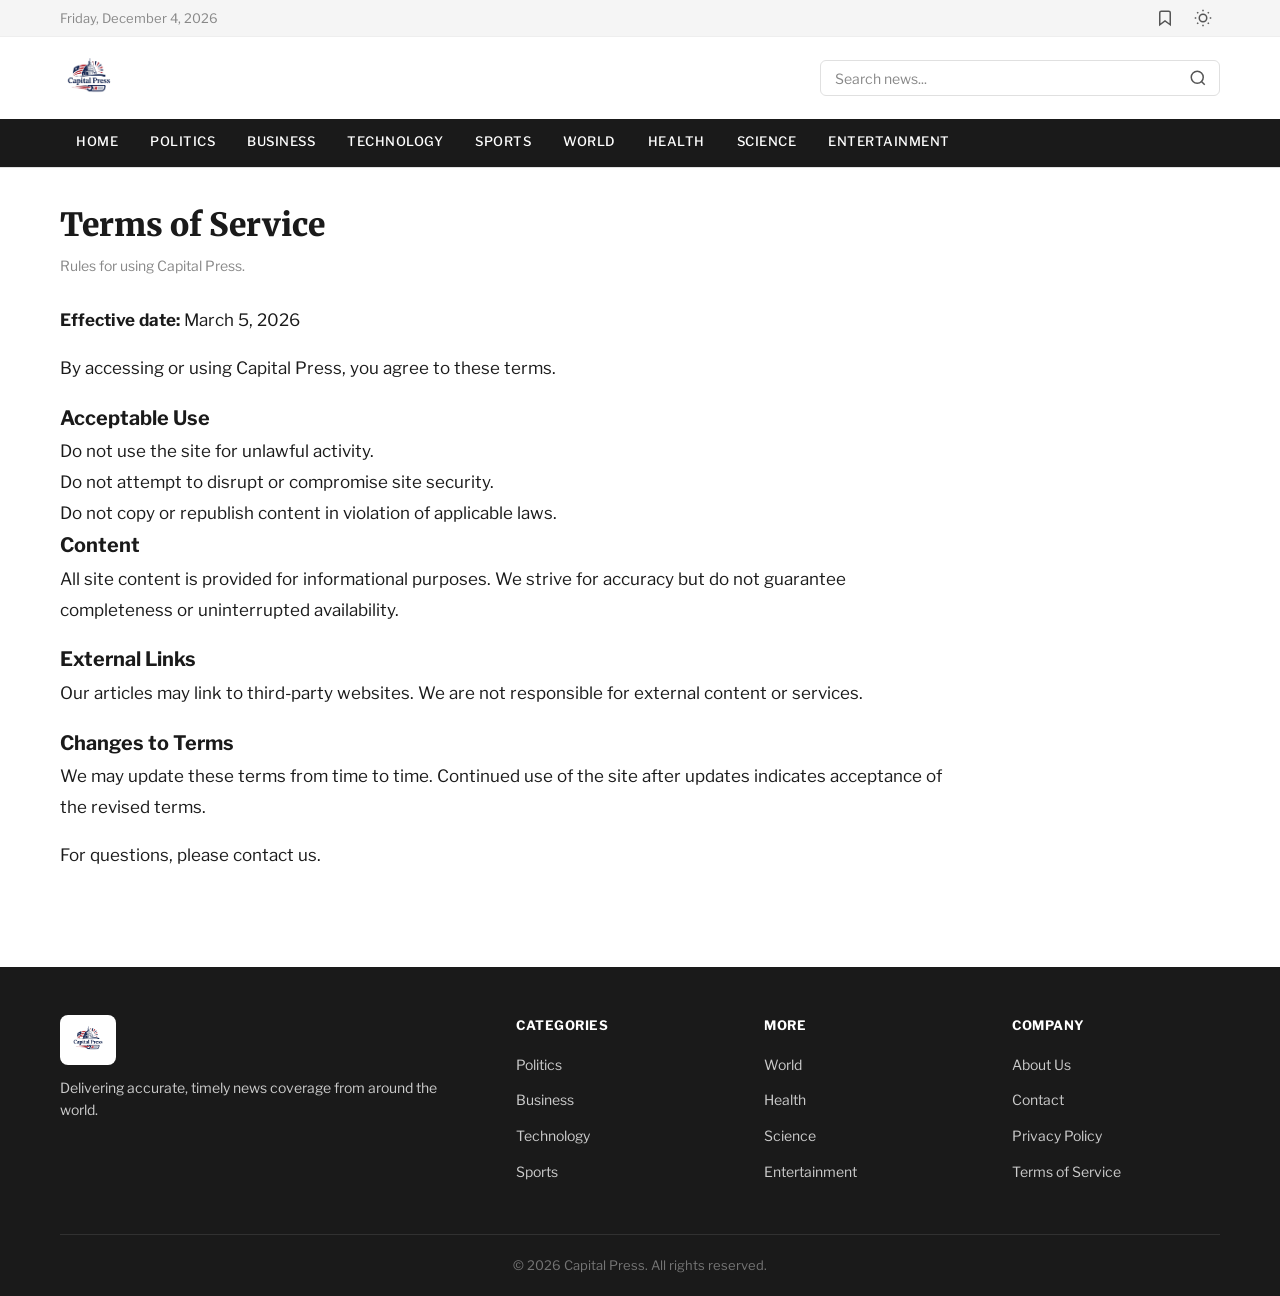
<file: terms-of-service.html>
<!DOCTYPE html>
<html lang="en">

<head>
    <meta charset="UTF-8">
    <meta name="viewport" content="width=device-width, initial-scale=1.0">
    <meta name="description" content="Read the Capital Press Terms of Service for site usage rules and conditions.">
    <title>Terms of Service - Capital Press</title>
    <link rel="stylesheet" href="css/style.css">
    <link rel="icon" type="image/png" href="assets/capitalpress.png">
    <link rel="apple-touch-icon" href="assets/capitalpress.png">
    <link rel="preconnect" href="https://fonts.googleapis.com">
    <link rel="preconnect" href="https://fonts.gstatic.com" crossorigin>
    <link
        href="https://fonts.googleapis.com/css2?family=Libre+Franklin:wght@400;500;600;700;800&family=Merriweather:wght@400;700;900&display=swap"
        rel="stylesheet">
</head>

<body>
    <!-- Header -->
    <header class="site-header" id="site-header">
        <div class="header-top">
            <div class="container header-top-inner">
                <time class="header-date" id="header-date"></time>
                <div class="header-actions">
                    <button class="btn-icon" id="bookmark-toggle" title="Bookmarks" aria-label="View bookmarks">
                        <svg width="18" height="18" viewBox="0 0 24 24" fill="none" stroke="currentColor"
                            stroke-width="2">
                            <path d="M19 21l-7-5-7 5V5a2 2 0 0 1 2-2h10a2 2 0 0 1 2 2z" />
                        </svg>
                        <span class="bookmark-count" id="bookmark-count">0</span>
                    </button>
                    <button class="btn-icon" id="theme-toggle" title="Toggle dark mode" aria-label="Toggle dark mode">
                        <svg class="icon-sun" width="18" height="18" viewBox="0 0 24 24" fill="none"
                            stroke="currentColor" stroke-width="2">
                            <circle cx="12" cy="12" r="5" />
                            <line x1="12" y1="1" x2="12" y2="3" />
                            <line x1="12" y1="21" x2="12" y2="23" />
                            <line x1="4.22" y1="4.22" x2="5.64" y2="5.64" />
                            <line x1="18.36" y1="18.36" x2="19.78" y2="19.78" />
                            <line x1="1" y1="12" x2="3" y2="12" />
                            <line x1="21" y1="12" x2="23" y2="12" />
                            <line x1="4.22" y1="19.78" x2="5.64" y2="18.36" />
                            <line x1="18.36" y1="5.64" x2="19.78" y2="4.22" />
                        </svg>
                        <svg class="icon-moon" width="18" height="18" viewBox="0 0 24 24" fill="none"
                            stroke="currentColor" stroke-width="2">
                            <path d="M21 12.79A9 9 0 1 1 11.21 3 7 7 0 0 0 21 12.79z" />
                        </svg>
                    </button>
                </div>
            </div>
        </div>
        <div class="header-main">
            <div class="container header-main-inner">
                <a href="index.html" class="logo" id="logo">
                    <img src="assets/capitalpress.png" alt="Capital Press" class="logo-image">
                </a>
                <div class="search-bar" id="header-search">
                    <form action="search.html" method="GET" class="search-form" id="search-form">
                        <input type="search" name="q" placeholder="Search news..." class="search-input"
                            id="search-input" autocomplete="off">
                        <button type="submit" class="search-btn" aria-label="Search">
                            <svg width="18" height="18" viewBox="0 0 24 24" fill="none" stroke="currentColor"
                                stroke-width="2">
                                <circle cx="11" cy="11" r="8" />
                                <line x1="21" y1="21" x2="16.65" y2="16.65" />
                            </svg>
                        </button>
                    </form>
                </div>
                <button class="mobile-search-toggle btn-icon" id="mobile-search-toggle" aria-label="Toggle search">
                    <svg width="20" height="20" viewBox="0 0 24 24" fill="none" stroke="currentColor" stroke-width="2">
                        <circle cx="11" cy="11" r="8" />
                        <line x1="21" y1="21" x2="16.65" y2="16.65" />
                    </svg>
                </button>
            </div>
        </div>
        <nav class="nav-bar" id="nav-bar">
            <div class="container nav-inner">
                <button class="nav-toggle" id="nav-toggle" aria-label="Toggle navigation">
                    <span></span><span></span><span></span>
                </button>
                <ul class="nav-list" id="nav-list">
                    <li><a href="index.html" class="nav-link">Home</a></li>
                    <li><a href="category.html?topic=politics" class="nav-link">Politics</a></li>
                    <li><a href="category.html?topic=business" class="nav-link">Business</a></li>
                    <li><a href="category.html?topic=technology" class="nav-link">Technology</a></li>
                    <li><a href="category.html?topic=sports" class="nav-link">Sports</a></li>
                    <li><a href="category.html?topic=world" class="nav-link">World</a></li>
                    <li><a href="category.html?topic=health" class="nav-link">Health</a></li>
                    <li><a href="category.html?topic=science" class="nav-link">Science</a></li>
                    <li><a href="category.html?topic=entertainment" class="nav-link">Entertainment</a></li>
                </ul>
            </div>
        </nav>
    </header>

    <!-- Bookmarks Drawer -->
    <aside class="bookmarks-drawer" id="bookmarks-drawer">
        <div class="drawer-header">
            <h3>Bookmarks</h3>
            <button class="btn-icon drawer-close" id="drawer-close" aria-label="Close bookmarks">
                <svg width="20" height="20" viewBox="0 0 24 24" fill="none" stroke="currentColor" stroke-width="2">
                    <line x1="18" y1="6" x2="6" y2="18" />
                    <line x1="6" y1="6" x2="18" y2="18" />
                </svg>
            </button>
        </div>
        <div class="drawer-body" id="bookmarks-list">
            <p class="drawer-empty">No bookmarks yet. Click the bookmark icon on any article to save it.</p>
        </div>
    </aside>
    <div class="drawer-overlay" id="drawer-overlay"></div>

    <main>
    <section class="section">
        <div class="container">
            <div class="category-header">
                <h1 class="category-title">Terms of Service</h1>
                <p class="category-count">Rules for using Capital Press.</p>
            </div>
            <div class="article-body" style="max-width: 900px;">
                <p><strong>Effective date:</strong> March 5, 2026</p>
                <p>By accessing or using Capital Press, you agree to these terms.</p>
                <h3>Acceptable Use</h3>
                <ul>
                    <li>Do not use the site for unlawful activity.</li>
                    <li>Do not attempt to disrupt or compromise site security.</li>
                    <li>Do not copy or republish content in violation of applicable laws.</li>
                </ul>
                <h3>Content</h3>
                <p>All site content is provided for informational purposes. We strive for accuracy but do not guarantee completeness or uninterrupted availability.</p>
                <h3>External Links</h3>
                <p>Our articles may link to third-party websites. We are not responsible for external content or services.</p>
                <h3>Changes to Terms</h3>
                <p>We may update these terms from time to time. Continued use of the site after updates indicates acceptance of the revised terms.</p>
                <p>For questions, please <a href="contact.html">contact us</a>.</p>
            </div>
        </div>
    </section>
</main>

    <!-- Footer -->
    <footer class="site-footer" id="site-footer">
        <div class="container">
            <div class="footer-grid">
                <div class="footer-brand">
                    <a href="index.html" class="footer-logo">
                        <img src="assets/capitalpress.png" alt="Capital Press" class="logo-image">
                    </a>
                    <p class="footer-tagline">Delivering accurate, timely news coverage from around the world.</p>
                </div>
                <div class="footer-links">
                    <h4>Categories</h4>
                    <ul>
                        <li><a href="category.html?topic=politics">Politics</a></li>
                        <li><a href="category.html?topic=business">Business</a></li>
                        <li><a href="category.html?topic=technology">Technology</a></li>
                        <li><a href="category.html?topic=sports">Sports</a></li>
                    </ul>
                </div>
                <div class="footer-links">
                    <h4>More</h4>
                    <ul>
                        <li><a href="category.html?topic=world">World</a></li>
                        <li><a href="category.html?topic=health">Health</a></li>
                        <li><a href="category.html?topic=science">Science</a></li>
                        <li><a href="category.html?topic=entertainment">Entertainment</a></li>
                    </ul>
                </div>
                <div class="footer-links">
                    <h4>Company</h4>
                    <ul>
                        <li><a href="about-us.html">About Us</a></li>
                        <li><a href="contact.html">Contact</a></li>
                        <li><a href="privacy-policy.html">Privacy Policy</a></li>
                        <li><a href="terms-of-service.html">Terms of Service</a></li>
                    </ul>
                </div>
            </div>
            <div class="footer-bottom">
                <p>&copy; 2026 Capital Press. All rights reserved.</p>
            </div>
        </div>
    </footer>

    <script src="js/config.js"></script>
    <script src="js/api.js"></script>
    <script src="js/utils.js"></script>
    <script src="js/bookmarks.js"></script>
    <script src="js/theme.js"></script>
    <script src="js/components.js"></script>
</body>

</html>
</file>
<file: css/style.css>
/* ================================================================
   Capital Press — Global Stylesheet
   Clean, professional news design (BBC / Reuters / Guardian style)
   ================================================================ */

/* --- Reset & Base --- */
*, *::before, *::after {
    margin: 0;
    padding: 0;
    box-sizing: border-box;
}

:root {
    /* Light theme (default) */
    --color-bg: #ffffff;
    --color-bg-alt: #f5f5f5;
    --color-bg-card: #ffffff;
    --color-surface: #fafafa;
    --color-border: #e0e0e0;
    --color-border-light: #eeeeee;
    --color-text: #1a1a1a;
    --color-text-secondary: #555555;
    --color-text-muted: #888888;
    --color-accent: #b71c1c;
    --color-accent-hover: #8e1515;
    --color-accent-light: #fce4ec;
    --color-link: #1a1a1a;
    --color-link-hover: #b71c1c;
    --color-header-bg: #ffffff;
    --color-header-top-bg: #f5f5f5;
    --color-nav-bg: #1a1a1a;
    --color-nav-text: #ffffff;
    --color-nav-hover: #b71c1c;
    --color-footer-bg: #1a1a1a;
    --color-footer-text: #cccccc;
    --color-footer-heading: #ffffff;
    --color-overlay: rgba(0, 0, 0, 0.5);
    --color-skeleton: #e8e8e8;

    --shadow-sm: 0 1px 3px rgba(0,0,0,0.06);
    --shadow-md: 0 2px 8px rgba(0,0,0,0.08);
    --shadow-lg: 0 4px 16px rgba(0,0,0,0.1);

    --radius-sm: 4px;
    --radius-md: 6px;
    --radius-lg: 8px;

    --font-body: 'Libre Franklin', -apple-system, BlinkMacSystemFont, 'Segoe UI', sans-serif;
    --font-heading: 'Merriweather', Georgia, 'Times New Roman', serif;

    --max-width: 1200px;
    --header-height: 60px;

    --transition: 0.2s ease;
}

/* Dark theme */
[data-theme="dark"] {
    --color-bg: #121212;
    --color-bg-alt: #1a1a1a;
    --color-bg-card: #1e1e1e;
    --color-surface: #242424;
    --color-border: #333333;
    --color-border-light: #2a2a2a;
    --color-text: #e0e0e0;
    --color-text-secondary: #aaaaaa;
    --color-text-muted: #777777;
    --color-accent: #ef5350;
    --color-accent-hover: #f44336;
    --color-accent-light: #3e2020;
    --color-link: #e0e0e0;
    --color-link-hover: #ef5350;
    --color-header-bg: #1a1a1a;
    --color-header-top-bg: #111111;
    --color-nav-bg: #111111;
    --color-nav-text: #cccccc;
    --color-overlay: rgba(0, 0, 0, 0.7);
    --color-skeleton: #2a2a2a;
    --shadow-sm: 0 1px 3px rgba(0,0,0,0.2);
    --shadow-md: 0 2px 8px rgba(0,0,0,0.3);
    --shadow-lg: 0 4px 16px rgba(0,0,0,0.4);
}

html {
    font-size: 16px;
    scroll-behavior: smooth;
    -webkit-font-smoothing: antialiased;
    -moz-osx-font-smoothing: grayscale;
}

body {
    font-family: var(--font-body);
    background: var(--color-bg);
    color: var(--color-text);
    line-height: 1.6;
    min-height: 100vh;
    display: flex;
    flex-direction: column;
    transition: background-color var(--transition), color var(--transition);
}

main {
    flex: 1;
}

a {
    color: var(--color-link);
    text-decoration: none;
    transition: color var(--transition);
}

a:hover {
    color: var(--color-link-hover);
}

img {
    max-width: 100%;
    height: auto;
    display: block;
}

ul {
    list-style: none;
}

.container {
    max-width: var(--max-width);
    margin: 0 auto;
    padding: 0 20px;
}


/* ================================================================
   HEADER
   ================================================================ */

.site-header {
    position: sticky;
    top: 0;
    z-index: 100;
    background: var(--color-header-bg);
    border-bottom: 1px solid var(--color-border);
    transition: background-color var(--transition);
}

/* Header top bar */
.header-top {
    background: var(--color-header-top-bg);
    border-bottom: 1px solid var(--color-border-light);
    font-size: 0.8125rem;
    transition: background-color var(--transition);
}

.header-top-inner {
    display: flex;
    align-items: center;
    justify-content: space-between;
    height: 36px;
}

.header-date {
    color: var(--color-text-muted);
    font-size: 0.8125rem;
}

.header-actions {
    display: flex;
    align-items: center;
    gap: 4px;
}

.btn-icon {
    display: inline-flex;
    align-items: center;
    justify-content: center;
    gap: 4px;
    background: none;
    border: none;
    color: var(--color-text-secondary);
    cursor: pointer;
    padding: 6px 8px;
    border-radius: var(--radius-sm);
    transition: all var(--transition);
    font-size: 0.75rem;
    position: relative;
}

.btn-icon:hover {
    color: var(--color-accent);
    background: var(--color-bg-alt);
}

.bookmark-count {
    font-size: 0.6875rem;
    font-weight: 600;
    background: var(--color-accent);
    color: #fff;
    border-radius: 50%;
    width: 16px;
    height: 16px;
    display: inline-flex;
    align-items: center;
    justify-content: center;
    position: absolute;
    top: 0;
    right: 0;
}

.bookmark-count:empty,
.bookmark-count[data-count="0"] {
    display: none;
}

/* Theme toggle icons */
[data-theme="dark"] .icon-sun { display: none; }
[data-theme="dark"] .icon-moon { display: block; }
.icon-moon { display: none; }
[data-theme="dark"] .icon-sun { display: block; }
[data-theme="dark"] .icon-moon { display: none; }

/* Header main */
.header-main {
    padding: 12px 0;
}

.header-main-inner {
    display: flex;
    align-items: center;
    justify-content: space-between;
    gap: 20px;
}

.logo {
    display: flex;
    align-items: center;
    gap: 10px;
    text-decoration: none;
    color: var(--color-text);
    flex-shrink: 0;
}

.logo:hover {
    color: var(--color-text);
}

.logo-image {
    height: 58px;
    width: auto;
    display: block;
    border-radius: 8px;
}

[data-theme="dark"] .logo-image {
    background: #ffffff;
    padding: 5px 8px;
    box-shadow: 0 2px 8px rgba(0,0,0,0.28);
}

.logo-icon {
    background: var(--color-accent);
    color: #fff;
    font-family: var(--font-heading);
    font-weight: 900;
    font-size: 1rem;
    width: 36px;
    height: 36px;
    display: flex;
    align-items: center;
    justify-content: center;
    border-radius: var(--radius-sm);
    letter-spacing: -0.5px;
}

.logo-text {
    font-family: var(--font-heading);
    font-weight: 900;
    font-size: 1.375rem;
    letter-spacing: -0.5px;
}

/* Search bar */
.search-bar {
    flex: 1;
    max-width: 400px;
}

.search-form {
    display: flex;
    border: 1px solid var(--color-border);
    border-radius: var(--radius-md);
    overflow: hidden;
    background: var(--color-bg);
    transition: border-color var(--transition);
}

.search-form:focus-within {
    border-color: var(--color-accent);
}

.search-input {
    flex: 1;
    border: none;
    padding: 8px 14px;
    font-family: var(--font-body);
    font-size: 0.875rem;
    background: transparent;
    color: var(--color-text);
    outline: none;
}

.search-input::placeholder {
    color: var(--color-text-muted);
}

.search-btn {
    display: flex;
    align-items: center;
    justify-content: center;
    background: none;
    border: none;
    padding: 8px 12px;
    color: var(--color-text-secondary);
    cursor: pointer;
    transition: color var(--transition);
}

.search-btn:hover {
    color: var(--color-accent);
}

.mobile-search-toggle {
    display: none;
}

/* Navigation */
.nav-bar {
    background: var(--color-nav-bg);
    transition: background-color var(--transition);
}

.nav-inner {
    display: flex;
    align-items: center;
}

.nav-toggle {
    display: none;
    background: none;
    border: none;
    cursor: pointer;
    padding: 8px;
    flex-direction: column;
    gap: 4px;
}

.nav-toggle span {
    display: block;
    width: 20px;
    height: 2px;
    background: var(--color-nav-text);
    transition: all var(--transition);
}

.nav-list {
    display: flex;
    align-items: center;
    gap: 0;
    overflow-x: auto;
    -webkit-overflow-scrolling: touch;
}

.nav-list::-webkit-scrollbar {
    display: none;
}

.nav-link {
    display: block;
    padding: 12px 16px;
    color: var(--color-nav-text);
    font-size: 0.8125rem;
    font-weight: 500;
    text-transform: uppercase;
    letter-spacing: 0.5px;
    white-space: nowrap;
    transition: all var(--transition);
    border-bottom: 3px solid transparent;
}

.nav-link:hover,
.nav-link.active {
    color: #ffffff;
    background: rgba(255,255,255,0.05);
    border-bottom-color: var(--color-accent);
}


/* ================================================================
   BOOKMARKS DRAWER
   ================================================================ */

.bookmarks-drawer {
    position: fixed;
    top: 0;
    right: -380px;
    width: 380px;
    max-width: 90vw;
    height: 100vh;
    background: var(--color-bg);
    border-left: 1px solid var(--color-border);
    z-index: 200;
    transition: right 0.3s ease;
    display: flex;
    flex-direction: column;
}

.bookmarks-drawer.open {
    right: 0;
}

.drawer-header {
    display: flex;
    align-items: center;
    justify-content: space-between;
    padding: 16px 20px;
    border-bottom: 1px solid var(--color-border);
}

.drawer-header h3 {
    font-family: var(--font-heading);
    font-size: 1.125rem;
}

.drawer-body {
    flex: 1;
    overflow-y: auto;
    padding: 16px 20px;
}

.drawer-empty {
    color: var(--color-text-muted);
    font-size: 0.875rem;
    text-align: center;
    padding: 40px 20px;
}

.drawer-overlay {
    position: fixed;
    inset: 0;
    background: var(--color-overlay);
    z-index: 199;
    opacity: 0;
    pointer-events: none;
    transition: opacity 0.3s ease;
}

.drawer-overlay.active {
    opacity: 1;
    pointer-events: all;
}

/* Bookmark item in drawer */
.bookmark-item {
    display: flex;
    gap: 12px;
    padding: 12px 0;
    border-bottom: 1px solid var(--color-border-light);
}

.bookmark-item:last-child {
    border-bottom: none;
}

.bookmark-item-img {
    width: 80px;
    height: 56px;
    object-fit: cover;
    border-radius: var(--radius-sm);
    flex-shrink: 0;
    background: var(--color-skeleton);
}

.bookmark-item-info {
    flex: 1;
    min-width: 0;
}

.bookmark-item-title {
    font-size: 0.875rem;
    font-weight: 600;
    line-height: 1.3;
    margin-bottom: 4px;
    display: -webkit-box;
    -webkit-line-clamp: 2;
    -webkit-box-orient: vertical;
    overflow: hidden;
}

.bookmark-item-title a {
    color: var(--color-text);
}

.bookmark-item-title a:hover {
    color: var(--color-accent);
}

.bookmark-item-source {
    font-size: 0.75rem;
    color: var(--color-text-muted);
}

.bookmark-item-remove {
    background: none;
    border: none;
    color: var(--color-text-muted);
    cursor: pointer;
    padding: 4px;
    flex-shrink: 0;
    transition: color var(--transition);
}

.bookmark-item-remove:hover {
    color: var(--color-accent);
}


/* ================================================================
   HERO CAROUSEL
   ================================================================ */

.hero-section {
    padding: 24px 0;
    background: var(--color-bg);
}

.carousel {
    position: relative;
    overflow: hidden;
    border-radius: var(--radius-lg);
}

.carousel-track {
    display: flex;
    transition: transform 0.5s ease;
}

.carousel-slide {
    min-width: 100%;
    position: relative;
    aspect-ratio: 16/7;
    overflow: hidden;
}

.carousel-slide-img {
    width: 100%;
    height: 100%;
    object-fit: cover;
}

.carousel-slide-overlay {
    position: absolute;
    inset: 0;
    background: linear-gradient(to top, rgba(0,0,0,0.85) 0%, rgba(0,0,0,0.3) 40%, transparent 60%);
    display: flex;
    flex-direction: column;
    justify-content: flex-end;
    padding: 32px;
    color: #fff;
}

.carousel-slide-topic {
    display: inline-block;
    font-size: 0.6875rem;
    font-weight: 700;
    text-transform: uppercase;
    letter-spacing: 1px;
    background: var(--color-accent);
    color: #fff;
    padding: 3px 10px;
    border-radius: 2px;
    margin-bottom: 12px;
    width: fit-content;
}

.carousel-slide-title {
    font-family: var(--font-heading);
    font-size: 1.75rem;
    font-weight: 700;
    line-height: 1.3;
    margin-bottom: 8px;
    max-width: 700px;
}

.carousel-slide-title a {
    color: #fff;
    text-decoration: none;
}

.carousel-slide-title a:hover {
    text-decoration: underline;
}

.carousel-slide-desc {
    font-size: 0.9375rem;
    opacity: 0.85;
    max-width: 600px;
    line-height: 1.5;
    display: -webkit-box;
    -webkit-line-clamp: 2;
    -webkit-box-orient: vertical;
    overflow: hidden;
}

.carousel-slide-meta {
    font-size: 0.8125rem;
    opacity: 0.7;
    margin-top: 8px;
}

.carousel-btn {
    position: absolute;
    top: 50%;
    transform: translateY(-50%);
    background: rgba(255,255,255,0.9);
    border: none;
    width: 44px;
    height: 44px;
    border-radius: 50%;
    display: flex;
    align-items: center;
    justify-content: center;
    cursor: pointer;
    color: #1a1a1a;
    box-shadow: var(--shadow-md);
    transition: all var(--transition);
    z-index: 2;
}

.carousel-btn:hover {
    background: #fff;
    box-shadow: var(--shadow-lg);
}

.carousel-prev {
    left: 16px;
}

.carousel-next {
    right: 16px;
}

.carousel-dots {
    position: absolute;
    bottom: 16px;
    left: 50%;
    transform: translateX(-50%);
    display: flex;
    gap: 8px;
    z-index: 2;
}

.carousel-dot {
    width: 8px;
    height: 8px;
    border-radius: 50%;
    background: rgba(255,255,255,0.4);
    border: none;
    cursor: pointer;
    transition: all var(--transition);
}

.carousel-dot.active {
    background: #fff;
    width: 24px;
    border-radius: 4px;
}


/* ================================================================
   SECTIONS
   ================================================================ */

.section {
    padding: 32px 0;
}

.section-header {
    display: flex;
    align-items: baseline;
    justify-content: space-between;
    margin-bottom: 20px;
    padding-bottom: 12px;
    border-bottom: 2px solid var(--color-text);
}

.section-title {
    font-family: var(--font-heading);
    font-size: 1.25rem;
    font-weight: 700;
    position: relative;
}

.see-all-link {
    font-size: 0.8125rem;
    font-weight: 600;
    color: var(--color-accent);
    text-transform: uppercase;
    letter-spacing: 0.5px;
}

.see-all-link:hover {
    color: var(--color-accent-hover);
}


/* ================================================================
   NEWS GRID (main grid for latest, category, search)
   ================================================================ */

.news-grid {
    display: grid;
    grid-template-columns: repeat(auto-fill, minmax(300px, 1fr));
    gap: 24px;
}

/* NEWS ROW (horizontal scroll for category previews) */
.news-row {
    display: grid;
    grid-template-columns: repeat(4, 1fr);
    gap: 20px;
}


/* ================================================================
   NEWS CARD
   ================================================================ */

.news-card {
    background: var(--color-bg-card);
    border: 1px solid var(--color-border-light);
    border-radius: var(--radius-md);
    overflow: hidden;
    transition: all var(--transition);
    display: flex;
    flex-direction: column;
}

.news-card:hover {
    box-shadow: var(--shadow-md);
    border-color: var(--color-border);
}

.news-card-image-wrap {
    position: relative;
    aspect-ratio: 16/10;
    overflow: hidden;
    background: var(--color-skeleton);
}

.news-card-image {
    width: 100%;
    height: 100%;
    object-fit: cover;
    transition: transform 0.4s ease;
}

.news-card:hover .news-card-image {
    transform: scale(1.03);
}

.news-card-topic {
    position: absolute;
    top: 10px;
    left: 10px;
    font-size: 0.625rem;
    font-weight: 700;
    text-transform: uppercase;
    letter-spacing: 1px;
    background: var(--color-accent);
    color: #fff;
    padding: 3px 8px;
    border-radius: 2px;
}

.news-card-bookmark {
    position: absolute;
    top: 8px;
    right: 8px;
    background: rgba(255,255,255,0.9);
    border: none;
    width: 32px;
    height: 32px;
    border-radius: 50%;
    display: flex;
    align-items: center;
    justify-content: center;
    cursor: pointer;
    color: #555;
    opacity: 0;
    transition: all var(--transition);
}

.news-card:hover .news-card-bookmark {
    opacity: 1;
}

.news-card-bookmark.bookmarked {
    opacity: 1;
    color: var(--color-accent);
}

.news-card-bookmark.bookmarked svg {
    fill: var(--color-accent);
}

.news-card-body {
    padding: 16px;
    flex: 1;
    display: flex;
    flex-direction: column;
}

.news-card-source {
    font-size: 0.6875rem;
    font-weight: 600;
    color: var(--color-accent);
    text-transform: uppercase;
    letter-spacing: 0.5px;
    margin-bottom: 6px;
}

.news-card-title {
    font-family: var(--font-heading);
    font-size: 1rem;
    font-weight: 700;
    line-height: 1.35;
    margin-bottom: 8px;
}

.news-card-title a {
    color: var(--color-text);
}

.news-card-title a:hover {
    color: var(--color-accent);
}

.news-card-desc {
    font-size: 0.875rem;
    color: var(--color-text-secondary);
    line-height: 1.5;
    flex: 1;
    display: -webkit-box;
    -webkit-line-clamp: 3;
    -webkit-box-orient: vertical;
    overflow: hidden;
    margin-bottom: 12px;
}

.news-card-footer {
    display: flex;
    align-items: center;
    gap: 8px;
    font-size: 0.75rem;
    color: var(--color-text-muted);
    padding-top: 12px;
    border-top: 1px solid var(--color-border-light);
}

.news-card-date,
.news-card-author {
    display: inline;
}

.news-card-sep {
    color: var(--color-border);
}


/* ================================================================
   CATEGORY PREVIEWS
   ================================================================ */

.category-preview {
    margin-bottom: 40px;
}

.category-preview:last-child {
    margin-bottom: 0;
}


/* ================================================================
   CATEGORY PAGE
   ================================================================ */

.category-header {
    margin-bottom: 28px;
}

.category-title {
    font-family: var(--font-heading);
    font-size: 2rem;
    font-weight: 900;
    margin-bottom: 4px;
}

.category-count {
    font-size: 0.875rem;
    color: var(--color-text-muted);
}


/* ================================================================
   SEARCH PAGE
   ================================================================ */

.search-hero {
    text-align: center;
    padding: 40px 0 32px;
}

.search-page-title {
    font-family: var(--font-heading);
    font-size: 2rem;
    font-weight: 900;
    margin-bottom: 20px;
}

.search-page-form {
    display: flex;
    max-width: 600px;
    margin: 0 auto;
    border: 2px solid var(--color-border);
    border-radius: var(--radius-md);
    overflow: hidden;
    background: var(--color-bg);
    transition: border-color var(--transition);
}

.search-page-form:focus-within {
    border-color: var(--color-accent);
}

.search-page-input {
    flex: 1;
    border: none;
    padding: 14px 20px;
    font-size: 1rem;
    font-family: var(--font-body);
    background: transparent;
    color: var(--color-text);
    outline: none;
}

.search-page-input::placeholder {
    color: var(--color-text-muted);
}

.search-page-btn {
    display: flex;
    align-items: center;
    justify-content: center;
    background: var(--color-accent);
    border: none;
    padding: 14px 20px;
    color: #fff;
    cursor: pointer;
    transition: background-color var(--transition);
}

.search-page-btn:hover {
    background: var(--color-accent-hover);
}

.search-results-info {
    margin-bottom: 24px;
    font-size: 0.9375rem;
    color: var(--color-text-secondary);
}

.search-results-info strong {
    color: var(--color-text);
}

.search-count {
    font-size: 0.8125rem;
    color: var(--color-text-muted);
    margin-top: 4px;
}


/* ================================================================
   ARTICLE PAGE
   ================================================================ */

.article-page {
    padding: 24px 0 48px;
}

.article-container {
    max-width: 780px;
}

.article-breadcrumb {
    font-size: 0.8125rem;
    color: var(--color-text-muted);
    margin-bottom: 24px;
}

.article-breadcrumb a {
    color: var(--color-text-muted);
}

.article-breadcrumb a:hover {
    color: var(--color-accent);
}

.breadcrumb-sep {
    margin: 0 6px;
}

.article-topics {
    display: flex;
    flex-wrap: wrap;
    gap: 6px;
    margin-bottom: 12px;
}

.article-topic-tag {
    font-size: 0.6875rem;
    font-weight: 700;
    text-transform: uppercase;
    letter-spacing: 1px;
    background: var(--color-accent);
    color: #fff;
    padding: 3px 10px;
    border-radius: 2px;
}

.article-topic-tag:hover {
    color: #fff;
    background: var(--color-accent-hover);
}

.article-title {
    font-family: var(--font-heading);
    font-size: 2.125rem;
    font-weight: 900;
    line-height: 1.25;
    margin-bottom: 16px;
    letter-spacing: -0.3px;
}

.article-meta {
    display: flex;
    align-items: center;
    flex-wrap: wrap;
    gap: 4px;
    font-size: 0.875rem;
    color: var(--color-text-muted);
    margin-bottom: 16px;
}

.article-source {
    font-weight: 600;
    color: var(--color-accent);
}

.meta-sep {
    color: var(--color-border);
}

.article-actions {
    display: flex;
    gap: 12px;
    margin-bottom: 24px;
    padding-bottom: 24px;
    border-bottom: 1px solid var(--color-border);
}

.btn-article-action {
    display: inline-flex;
    align-items: center;
    gap: 6px;
    padding: 8px 16px;
    border: 1px solid var(--color-border);
    border-radius: var(--radius-md);
    font-size: 0.8125rem;
    font-weight: 500;
    font-family: var(--font-body);
    color: var(--color-text-secondary);
    background: var(--color-bg);
    cursor: pointer;
    transition: all var(--transition);
    text-decoration: none;
}

.btn-article-action:hover {
    border-color: var(--color-accent);
    color: var(--color-accent);
}

.btn-article-action.bookmarked {
    background: var(--color-accent-light);
    border-color: var(--color-accent);
    color: var(--color-accent);
}

.article-image-wrap {
    margin-bottom: 28px;
    border-radius: var(--radius-lg);
    overflow: hidden;
}

.article-image {
    width: 100%;
    border-radius: var(--radius-lg);
}

.article-body {
    font-size: 1.0625rem;
    line-height: 1.8;
    color: var(--color-text);
}

.article-body p {
    margin-bottom: 1em;
}

.article-keywords {
    margin-top: 32px;
    padding-top: 24px;
    border-top: 1px solid var(--color-border);
}

.article-keywords h3 {
    font-family: var(--font-heading);
    font-size: 1rem;
    margin-bottom: 12px;
}

.keywords-list {
    display: flex;
    flex-wrap: wrap;
    gap: 8px;
}

.keyword-tag {
    font-size: 0.8125rem;
    padding: 5px 12px;
    background: var(--color-bg-alt);
    border: 1px solid var(--color-border);
    border-radius: 20px;
    color: var(--color-text-secondary);
}

.article-source-info {
    margin-top: 24px;
    padding-top: 24px;
    border-top: 1px solid var(--color-border);
}

.article-source-info h3 {
    font-family: var(--font-heading);
    font-size: 1rem;
    margin-bottom: 12px;
}

.source-details {
    display: grid;
    grid-template-columns: repeat(auto-fill, minmax(160px, 1fr));
    gap: 12px;
}

.source-detail-item {
    font-size: 0.875rem;
}

.source-detail-label {
    font-size: 0.75rem;
    text-transform: uppercase;
    letter-spacing: 0.5px;
    color: var(--color-text-muted);
    margin-bottom: 2px;
}

.source-detail-value {
    font-weight: 600;
    color: var(--color-text);
}


/* ================================================================
   LOAD MORE / SPINNER / NO RESULTS
   ================================================================ */

.loading-spinner {
    display: flex;
    justify-content: center;
    padding: 40px 0;
}

.spinner {
    width: 36px;
    height: 36px;
    border: 3px solid var(--color-border);
    border-top-color: var(--color-accent);
    border-radius: 50%;
    animation: spin 0.8s linear infinite;
}

@keyframes spin {
    to { transform: rotate(360deg); }
}

.load-more-wrap {
    text-align: center;
    padding: 32px 0;
}

.btn-load-more {
    display: inline-flex;
    align-items: center;
    gap: 8px;
    padding: 12px 32px;
    border: 2px solid var(--color-border);
    border-radius: var(--radius-md);
    background: var(--color-bg);
    color: var(--color-text);
    font-family: var(--font-body);
    font-size: 0.875rem;
    font-weight: 600;
    cursor: pointer;
    transition: all var(--transition);
}

.btn-load-more:hover {
    border-color: var(--color-accent);
    color: var(--color-accent);
}

.btn-load-more:disabled {
    opacity: 0.5;
    cursor: not-allowed;
}

.no-results {
    text-align: center;
    padding: 60px 20px;
    color: var(--color-text-muted);
}

.no-results svg {
    margin-bottom: 16px;
    opacity: 0.3;
}

.no-results h3 {
    font-family: var(--font-heading);
    font-size: 1.25rem;
    margin-bottom: 8px;
    color: var(--color-text-secondary);
}


/* ================================================================
   SKELETON CARDS (loading placeholders)
   ================================================================ */

.skeleton-card {
    background: var(--color-bg-card);
    border: 1px solid var(--color-border-light);
    border-radius: var(--radius-md);
    overflow: hidden;
}

.skeleton-card .skeleton-img {
    aspect-ratio: 16/10;
    background: var(--color-skeleton);
    animation: shimmer 1.5s infinite;
}

.skeleton-card .skeleton-body {
    padding: 16px;
}

.skeleton-line {
    height: 12px;
    background: var(--color-skeleton);
    border-radius: 4px;
    margin-bottom: 10px;
    animation: shimmer 1.5s infinite;
}

.skeleton-line:last-child {
    margin-bottom: 0;
}

.skeleton-line.w-40 { width: 40%; }
.skeleton-line.w-60 { width: 60%; }
.skeleton-line.w-80 { width: 80%; }
.skeleton-line.w-100 { width: 100%; }
.skeleton-line.h-16 { height: 16px; }
.skeleton-line.h-20 { height: 20px; }

@keyframes shimmer {
    0% { opacity: 1; }
    50% { opacity: 0.5; }
    100% { opacity: 1; }
}


/* ================================================================
   ERROR STATE
   ================================================================ */

.error-banner {
    background: #fff3e0;
    border: 1px solid #ffcc80;
    color: #e65100;
    padding: 12px 20px;
    border-radius: var(--radius-md);
    font-size: 0.875rem;
    margin-bottom: 20px;
    display: flex;
    align-items: center;
    gap: 8px;
}

[data-theme="dark"] .error-banner {
    background: #3e2723;
    border-color: #5d4037;
    color: #ffab91;
}


/* ================================================================
   FOOTER
   ================================================================ */

.site-footer {
    background: var(--color-footer-bg);
    color: var(--color-footer-text);
    padding: 48px 0 0;
    margin-top: 48px;
}

.footer-grid {
    display: grid;
    grid-template-columns: 2fr 1fr 1fr 1fr;
    gap: 40px;
    padding-bottom: 40px;
    border-bottom: 1px solid rgba(255,255,255,0.1);
}

.footer-logo {
    display: flex;
    align-items: center;
    gap: 10px;
    text-decoration: none;
    margin-bottom: 12px;
}

.footer-logo .logo-image {
    height: 50px;
    width: auto;
    background: #ffffff;
    padding: 5px 8px;
    border-radius: 8px;
}

.footer-logo .logo-icon {
    font-size: 0.875rem;
    width: 32px;
    height: 32px;
}

.footer-logo .logo-text {
    color: var(--color-footer-heading);
    font-family: var(--font-heading);
    font-weight: 900;
    font-size: 1.125rem;
}

.footer-tagline {
    font-size: 0.875rem;
    line-height: 1.6;
    color: var(--color-footer-text);
}

.footer-links h4 {
    color: var(--color-footer-heading);
    font-size: 0.8125rem;
    font-weight: 700;
    text-transform: uppercase;
    letter-spacing: 0.5px;
    margin-bottom: 16px;
}

.footer-links li {
    margin-bottom: 10px;
}

.footer-links a {
    color: var(--color-footer-text);
    font-size: 0.875rem;
    transition: color var(--transition);
}

.footer-links a:hover {
    color: #fff;
}

.footer-bottom {
    padding: 20px 0;
    text-align: center;
    font-size: 0.8125rem;
    color: rgba(255,255,255,0.4);
}


/* ================================================================
   RESPONSIVE
   ================================================================ */

@media (max-width: 1024px) {
    .footer-grid {
        grid-template-columns: 1fr 1fr;
    }

    .news-row {
        grid-template-columns: repeat(2, 1fr);
    }
}

@media (max-width: 768px) {
    .header-main-inner {
        flex-wrap: wrap;
    }

    .search-bar {
        display: none;
        order: 3;
        flex-basis: 100%;
        max-width: 100%;
        padding-top: 12px;
    }

    .search-bar.open {
        display: block;
    }

    .mobile-search-toggle {
        display: inline-flex;
    }

    .nav-toggle {
        display: flex;
    }

    .nav-list {
        display: none;
        flex-direction: column;
        width: 100%;
    }

    .nav-list.open {
        display: flex;
    }

    .nav-link {
        border-bottom: none;
        border-left: 3px solid transparent;
        padding: 10px 16px;
    }

    .nav-link:hover,
    .nav-link.active {
        border-bottom: none;
        border-left-color: var(--color-accent);
    }

    .carousel-slide {
        aspect-ratio: 16/9;
    }

    .carousel-slide-title {
        font-size: 1.25rem;
    }

    .carousel-slide-desc {
        font-size: 0.8125rem;
        -webkit-line-clamp: 1;
    }

    .carousel-slide-overlay {
        padding: 20px;
    }

    .carousel-btn {
        width: 36px;
        height: 36px;
    }

    .news-grid {
        grid-template-columns: 1fr;
        gap: 16px;
    }

    .news-row {
        grid-template-columns: 1fr;
    }

    .footer-grid {
        grid-template-columns: 1fr;
        gap: 28px;
    }

    .article-title {
        font-size: 1.625rem;
    }

    .article-actions {
        flex-direction: column;
    }

    .category-title {
        font-size: 1.5rem;
    }

    .section-header {
        flex-direction: column;
        gap: 4px;
    }
}

@media (max-width: 480px) {
    .carousel-slide-overlay {
        padding: 16px;
    }

    .carousel-slide-title {
        font-size: 1rem;
    }

    .carousel-slide-desc {
        display: none;
    }

    .carousel-slide-meta {
        font-size: 0.75rem;
    }

    .logo-image {
        height: 46px;
    }

    .article-title {
        font-size: 1.375rem;
    }

    .article-body {
        font-size: 1rem;
    }
}


/* ================================================================
   UTILITY / ANIMATION
   ================================================================ */

.fade-in {
    animation: fadeIn 0.4s ease forwards;
    opacity: 0;
}

@keyframes fadeIn {
    from { opacity: 0; transform: translateY(8px); }
    to { opacity: 1; transform: translateY(0); }
}

/* Staggered fade-in for grid items */
.news-card.fade-in:nth-child(1) { animation-delay: 0ms; }
.news-card.fade-in:nth-child(2) { animation-delay: 60ms; }
.news-card.fade-in:nth-child(3) { animation-delay: 120ms; }
.news-card.fade-in:nth-child(4) { animation-delay: 180ms; }
.news-card.fade-in:nth-child(5) { animation-delay: 240ms; }
.news-card.fade-in:nth-child(6) { animation-delay: 300ms; }
.news-card.fade-in:nth-child(7) { animation-delay: 360ms; }
.news-card.fade-in:nth-child(8) { animation-delay: 420ms; }

/* Visually hidden (for screen readers) */
.sr-only {
    position: absolute;
    width: 1px;
    height: 1px;
    padding: 0;
    margin: -1px;
    overflow: hidden;
    clip: rect(0,0,0,0);
    white-space: nowrap;
    border-width: 0;
}
</file>
